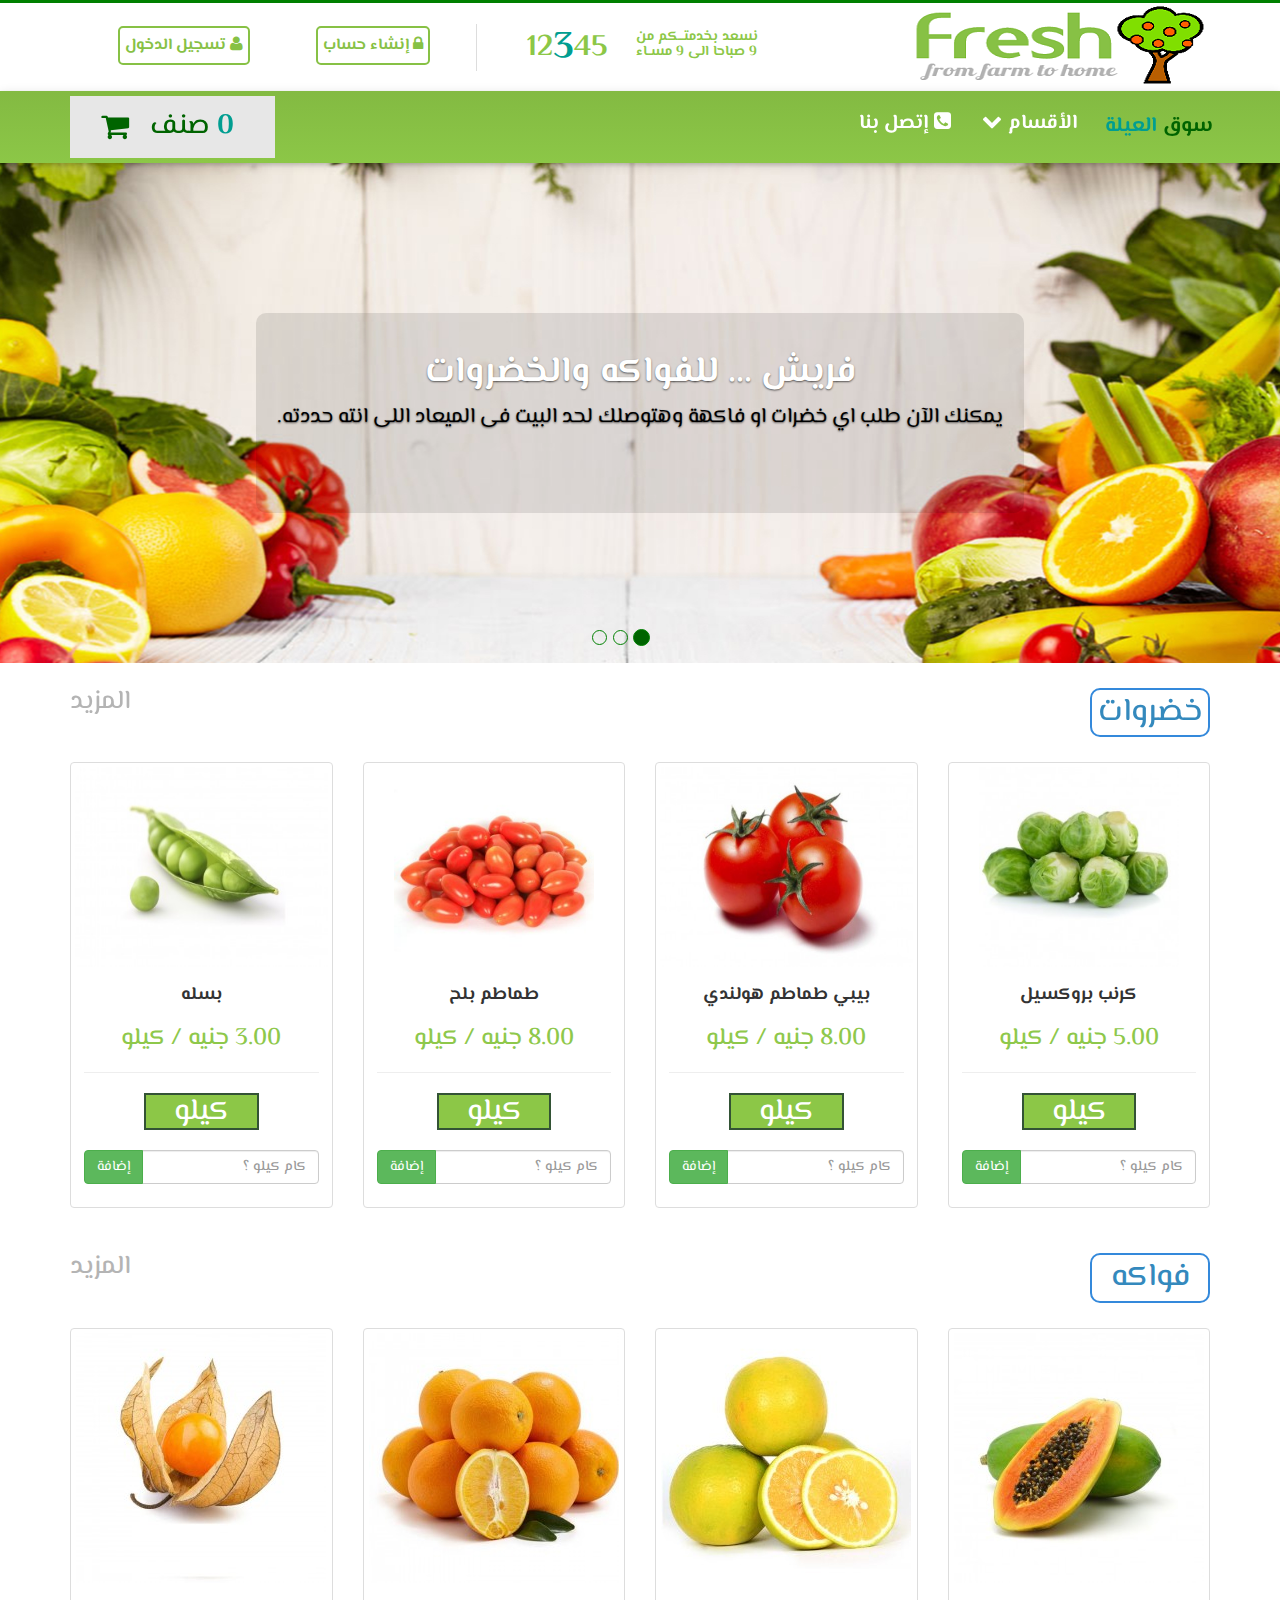
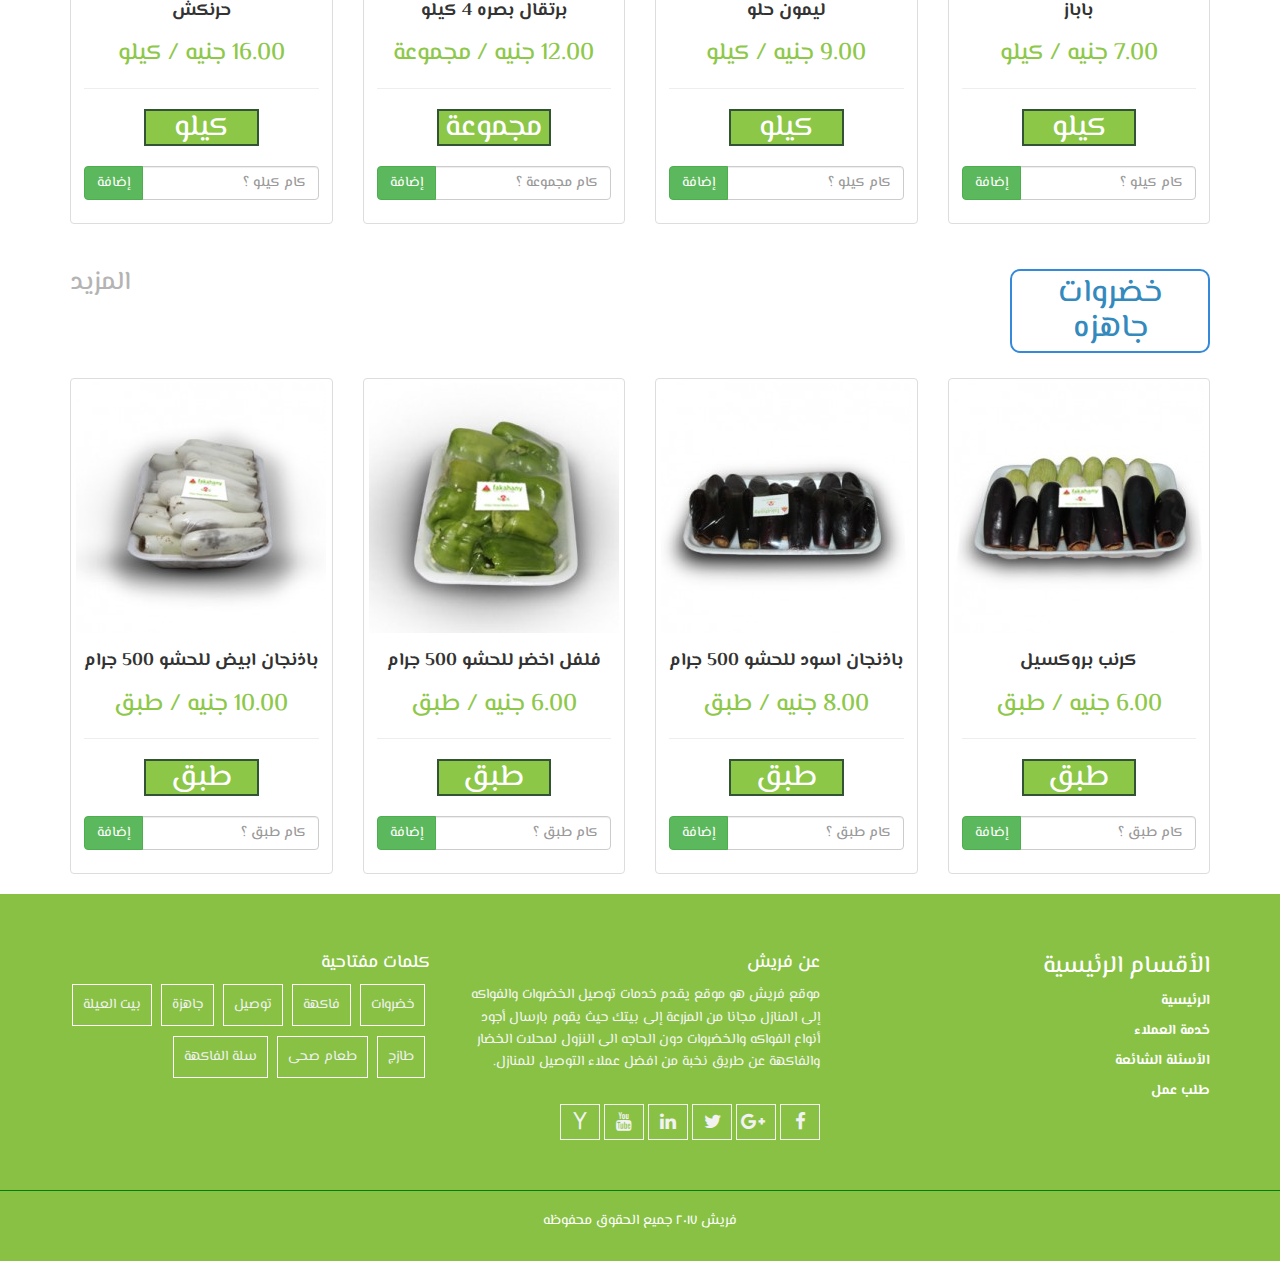
<file: index.html>
<!DOCTYPE html>
<html lang="ar" dir="rtl">

<head>
    <meta charset="utf-8">
    <meta http-equiv="X-UA-Compatible" content="IE=edge">
    <meta name="viewport" content="width=device-width, initial-scale=1">
    <title>فريش</title>
    <link href="images/apple.png" rel="icon">
    <link href="css/bootstrap.min.css" rel="stylesheet">
    <link href="css/bootstrap-rtl.css" rel="stylesheet">
    <link href="css/bootstrap-rtl.min.css" rel="stylesheet">
    <link href="css/font-awesome.min.css" rel="stylesheet">
    <link href="css/main.css" rel="stylesheet">
    <script src="js/modernizr-2.8.3-respond-1.4.2.min.js"></script>
    <!-- HTML5 shim and Respond.js for IE8 support of HTML5 elements and media queries -->
    <!--[if lt IE 9]>
          <script src="https://oss.maxcdn.com/html5shiv/3.7.2/html5shiv.min.js"></script>
          <script src="https://oss.maxcdn.com/respond/1.4.2/respond.min.js"></script>
    <![endif]-->
</head>

<body>
    <header class="main_header">
        <div class="container first_header">
            <div class="row">
                <div class="col-md-3 col-sm-6 col-xs-12">
                    <a href="index.html">
                        <img alt="فريش" src="images/logo.PNG" />
                    </a>
                </div>
                <div class="col-md-5 hidden-sm hidden-xs">
                    <div class="times">
                        <span class="description">نسعد بخدمتـــكم من 9 صباحا الى 9 مســاء</span>
                        <span class="phone">12<span>3</span>45</span>
                    </div>
                </div>
                <div class="col-md-4 col-sm-6 col-xs-12">

                    <div class="sign_in col-xs-4">
                        <div class="btn-group">
                            <a href="register.html" class="button"><i class="fa fa-lock" title="10002" aria-hidden="true"></i> إنشاء حساب</a>
                        </div>
                    </div>
                    <div class="sign_in col-xs-4">
                        <div class="btn-group">
                            <a href="login.html" class="button"><i class="fa fa-user" aria-hidden="true"></i> تسجيل الدخول</a>
                        </div>
                    </div>
                </div>
            </div>
        </div>
        <div class="second_header">
            <nav class="navbar navbar-default">
                <div class="container">
                    <!-- Brand and toggle get grouped for better mobile display -->
                    <div class="navbar-header">
                        <button type="button" class="navbar-toggle collapsed" data-toggle="collapse" data-target="#bs-example-navbar-collapse-1">
                            <span class="sr-only">Toggle navigation</span>
                            <span class="icon-bar"></span>
                            <span class="icon-bar"></span>
                            <span class="icon-bar"></span>
                        </button>
                        <a class="navbar-brand" href="#">سوق <span>العيلة</span></a>
                    </div>

                    <!-- Collect the nav links, forms, and other content for toggling -->
                    <div class="collapse navbar-collapse" id="bs-example-navbar-collapse-1">
                        <ul class="nav navbar-nav">
                            <li class="dropdown li">
                                <a href="#" class="dropdown-toggle" data-toggle="dropdown" role="button" aria-haspopup="true" aria-expanded="false"> الأقسام <i class="fa fa-chevron-down" aria-hidden="true"></i></a>
                                <ul class="dropdown-menu">
                                    <li><a href="offers.html"><i class="fa fa-shopping-bag" aria-hidden="true"></i> العروض</a></li>
                                    <li><a href="fruits.html"><i class="fa fa-apple" aria-hidden="true"></i> فواكه</a></li>
                                    <li><a href="vegetables.html"><i class="fa fa-lemon-o" aria-hidden="true"></i> حضروات</a></li>
                                    <li><a href="plates.html"><i class="fa fa-shopping-basket" aria-hidden="true"></i> خضروات جاهزة</a></li>
                                    <li><a href="basket.html"><i class="fa fa-shopping-basket" aria-hidden="true"></i> سلة الفواكه</a></li>
                                </ul>
                            </li>
                            <li class="li"><a href="#"><i class="fa fa-phone-square" aria-hidden="true"></i> إتصل بنا</a></li>
                        </ul>
                        <ul class="nav navbar-nav navbar-right">
                            <li class="active">
                                <a href="basket.html">
                                    <div class="carts_tab clearfix">
                                        <div class="data">
                                            <h3 style="margin: 0"><span class="menu-cart-items-count">0</span> صنف </h3>
                                        </div>
                                        <div class="img"><i class="fa fa-shopping-cart" aria-hidden="true"></i></div>
                                    </div>
                                </a>
                            </li>
                        </ul>
                    </div>
                    <!-- /.navbar-collapse -->
                </div>
                <!-- /.container -->
            </nav>
        </div>
    </header>

    <!--=======================Carousel=========================-->
    <div id="myCarousel" class="carousel slide" data-ride="carousel">
        <ol class="carousel-indicators">
            <li data-target="#myCarousel" data-slide-to="0" class="active"></li>
            <li data-target="#myCarousel" data-slide-to="1"></li>
            <li data-target="#myCarousel" data-slide-to="2"></li>
        </ol>
        <div class="carousel-inner" role="listbox">
            <div class="item">
                <img class="first-slide" src="images/slider/1.jpg" alt="pic 1">
                <div class="container">
                    <div class="carousel-caption">
                        <h1>تسوق الآن مع فريش ... للفواكه والخضروات</h1>
                        <p class="lead">يمكنك الآن طلب اي خضرات او فاكهة وهتوصلك لحد البيت فى الميعاد اللى انته حددته.</p>
                    </div>
                </div>
            </div>
            <div class="item">
                <img class="first-slide" src="images/slider/2.jpg" alt="pic 2">
                <div class="container">
                    <div class="carousel-caption">
                        <h1>فريش ... الآن بالقاهرة - مدينة نصر</h1>
                        <p class="lead">يمكنك الآن طلب اي خضرات او فاكهة وهتوصلك لحد البيت فى الميعاد اللى انته حددته.</p>
                    </div>
                </div>
            </div>
            <div class="item active">
                <img class="first-slide" src="images/slider/3.jpg" alt="pic 3">
                <div class="container">
                    <div class="carousel-caption">
                        <h1>فريش ... للفواكه والخضروات</h1>
                        <p class="lead">يمكنك الآن طلب اي خضرات او فاكهة وهتوصلك لحد البيت فى الميعاد اللى انته حددته.</p>
                    </div>
                </div>
            </div>
        </div>
    </div>
    <!-- /.carousel -->

    <!--=======================Products=========================-->
    <section class="container products">
        <!-- Vegetables Row-->
        <div class="row dept_title">
            <div class="col-xs-6">
                <h2>خضروات</h2>
            </div>
            <div class="col-xs-6">
                <h3>
                    <a href="#">المزيد</a>
                </h3>
            </div>
        </div>
        <div class="row">
            <div class="col-sm-6 col-md-3 col-xs-12">
                <div class="thumbnail">
                    <a href="#"><img src="images/vegetables/BrusselsCabbage.jpg" alt="Brussels Cabbage"></a>
                    <div class="caption text-center">
                        <h4>كرنب بروكسيل</h4>
                        <h3><span>5.00</span> جنيه / كيلو</h3>
                        <hr>
                        <h2 class="Quantity">كيلو</h2>
                        <h2>
                            <form>
                                <div class="input-group">
                                    <input type="text" class="form-control" placeholder="كام كيلو ؟">
                                    <span class="input-group-btn">
                                        <button class="btn btn-success" type="button">إضافة</button>
                                    </span>
                                </div>
                            </form>
                        </h2>
                    </div>
                </div>
            </div>
            <div class="col-sm-6 col-md-3 col-xs-12">
                <div class="thumbnail">
                    <a href="#"><img src="images/vegetables/DutchBabyTomatoes.jpg" alt="Baby Tomatoes"></a>
                    <div class="caption text-center">
                        <h4>بيبي طماطم هولندي</h4>
                        <h3><span>8.00</span> جنيه / كيلو</h3>
                        <hr>
                        <h2 class="Quantity">كيلو</h2>
                        <h2>
                            <form>
                                <div class="input-group">
                                    <input type="text" class="form-control" placeholder="كام كيلو ؟">
                                    <span class="input-group-btn">
                                        <button class="btn btn-success" type="button">إضافة</button>
                                    </span>
                                </div>
                            </form>
                        </h2>
                    </div>
                </div>
            </div>
            <div class="col-sm-6 col-md-3 col-xs-12">
                <div class="thumbnail">
                    <a href="#"><img src="images/vegetables/PlumTomato.jpg" alt="Plum Tomato"></a>
                    <div class="caption text-center">
                        <h4>طماطم بلح</h4>
                        <h3><span>8.00</span> جنيه / كيلو</h3>
                        <hr>
                        <h2 class="Quantity">كيلو</h2>
                        <h2>
                            <form>
                                <div class="input-group">
                                    <input type="text" class="form-control" placeholder="كام كيلو ؟">
                                    <span class="input-group-btn">
                                        <button class="btn btn-success" type="button">إضافة</button>
                                    </span>
                                </div>
                            </form>
                        </h2>
                    </div>
                </div>
            </div>
            <div class="col-sm-6 col-md-3 col-xs-12">
                <div class="thumbnail">
                    <a href="#"><img src="images/vegetables/Peas.jpg" alt="Peas"></a>
                    <div class="caption text-center">
                        <h4>بسله</h4>
                        <h3><span>3.00</span> جنيه / كيلو</h3>
                        <hr>
                        <h2 class="Quantity">كيلو</h2>
                        <h2>
                            <form>
                                <div class="input-group">
                                    <input type="text" class="form-control" placeholder="كام كيلو ؟">
                                    <span class="input-group-btn">
                                        <button class="btn btn-success" type="button">إضافة</button>
                                    </span>
                                </div>
                            </form>
                        </h2>
                    </div>
                </div>
            </div>
        </div>
        <!-- Fruits Row-->
        <div class="row dept_title">
            <div class="col-xs-6">
                <h2>فواكه</h2>
            </div>
            <div class="col-xs-6">
                <h3>
                    <a href="#">المزيد</a>
                </h3>
            </div>
        </div>
        <div class="row">
            <div class="col-sm-6 col-md-3 col-xs-12">
                <div class="thumbnail">
                    <img src="images/fruits/Papaya.jpg" alt="Papaya">
                    <div class="caption text-center">
                        <h4>باباز</h4>
                        <h3><span>7.00</span> جنيه / كيلو</h3>
                        <hr>
                        <h2 class="Quantity">كيلو</h2>
                        <h2>
                            <form>
                                <div class="input-group">
                                    <input type="text" class="form-control" placeholder="كام كيلو ؟">
                                    <span class="input-group-btn">
                                        <button class="btn btn-success" type="button">إضافة</button>
                                    </span>
                                </div>
                            </form>
                        </h2>
                    </div>
                </div>
            </div>
            <div class="col-sm-6 col-md-3 col-xs-12">
                <div class="thumbnail">
                    <img src="images/fruits/SweetLemon.jpg" alt="Sweet Lemon">
                    <div class="caption text-center">
                        <h4>ليمون حلو</h4>
                        <h3><span>9.00</span> جنيه / كيلو</h3>
                        <hr>
                        <h2 class="Quantity">كيلو</h2>
                        <h2>
                            <form>
                                <div class="input-group">
                                    <input type="text" class="form-control" placeholder="كام كيلو ؟">
                                    <span class="input-group-btn">
                                        <button class="btn btn-success" type="button">إضافة</button>
                                    </span>
                                </div>
                            </form>
                        </h2>
                    </div>
                </div>
            </div>
            <div class="col-sm-6 col-md-3 col-xs-12">
                <div class="thumbnail">
                    <img src="images/fruits/Navelorange4KG.jpg" alt="Navel orange 4KG">
                    <div class="caption text-center">
                        <h4>برتقال بصره 4 كيلو</h4>
                        <h3><span>12.00</span> جنيه / مجموعة</h3>
                        <hr>
                        <h2 class="Quantity">مجموعة</h2>
                        <h2>
                            <form>
                                <div class="input-group">
                                    <input type="text" class="form-control" placeholder="كام مجموعة ؟">
                                    <span class="input-group-btn">
                                        <button class="btn btn-success" type="button">إضافة</button>
                                    </span>
                                </div>
                            </form>
                        </h2>
                    </div>
                </div>
            </div>
            <div class="col-sm-6 col-md-3 col-xs-12">
                <div class="thumbnail">
                    <img src="images/fruits/Physalis.jpg" alt="Physalis">
                    <div class="caption text-center">
                        <h4>حرنكش</h4>
                        <h3><span>16.00</span> جنيه / كيلو</h3>
                        <hr>
                        <h2 class="Quantity">كيلو</h2>
                        <h2>
                            <form>
                                <div class="input-group">
                                    <input type="text" class="form-control" placeholder="كام كيلو ؟">
                                    <span class="input-group-btn">
                                        <button class="btn btn-success" type="button">إضافة</button>
                                    </span>
                                </div>
                            </form>
                        </h2>
                    </div>
                </div>
            </div>
        </div>
        <!-- Ready Plates Row-->
        <div class="row dept_title">
            <div class="col-xs-6">
                <h2 style="width:200px">خضروات جاهزه</h2>
            </div>
            <div class="col-xs-6">
                <h3>
                    <a href="#">المزيد</a>
                </h3>
            </div>
        </div>
        <div class="row">
            <div class="col-sm-6 col-md-3 col-xs-12">
                <div class="thumbnail">
                    <img src="images/plates/MahshiMix500G.jpg" alt="Mahshi Mix 500G">
                    <div class="caption text-center">
                        <h4>كرنب بروكسيل</h4>
                        <h3><span>6.00</span> جنيه / طبق</h3>
                        <hr>
                        <h2 class="Quantity">طبق</h2>
                        <h2>
                            <form>
                                <div class="input-group">
                                    <input type="text" class="form-control" placeholder="كام طبق ؟">
                                    <span class="input-group-btn">
                                        <button class="btn btn-success" type="button">إضافة</button>
                                    </span>
                                </div>
                            </form>
                        </h2>
                    </div>
                </div>
            </div>
            <div class="col-sm-6 col-md-3 col-xs-12">
                <div class="thumbnail">
                    <img src="images/plates/BlackEggplantForstuffing500G.jpg" alt="Black Egg plant For stuffing 500G">
                    <div class="caption text-center">
                        <h4>باذنجان اسود للحشو 500 جرام</h4>
                        <h3><span>8.00</span> جنيه / طبق</h3>
                        <hr>
                        <h2 class="Quantity">طبق</h2>
                        <h2>
                            <form>
                                <div class="input-group">
                                    <input type="text" class="form-control" placeholder="كام طبق ؟">
                                    <span class="input-group-btn">
                                        <button class="btn btn-success" type="button">إضافة</button>
                                    </span>
                                </div>
                            </form>
                        </h2>
                    </div>
                </div>
            </div>
            <div class="col-sm-6 col-md-3 col-xs-12">
                <div class="thumbnail">
                    <img src="images/plates/GreenPepperForStuffing500G.jpg" alt="Green Pepper For Stuffing 500G">
                    <div class="caption text-center">
                        <h4>فلفل اخضر للحشو 500 جرام</h4>
                        <h3><span>6.00</span> جنيه / طبق</h3>
                        <hr>
                        <h2 class="Quantity">طبق</h2>
                        <h2>
                            <form>
                                <div class="input-group">
                                    <input type="text" class="form-control" placeholder="كام طبق ؟">
                                    <span class="input-group-btn">
                                        <button class="btn btn-success" type="button">إضافة</button>
                                    </span>
                                </div>
                            </form>
                        </h2>
                    </div>
                </div>
            </div>
            <div class="col-sm-6 col-md-3 col-xs-12">
                <div class="thumbnail">
                    <img src="images/plates/whiteEggplantForStuffing500G.jpg" alt="white Egg plant For Stuffing 500G">
                    <div class="caption text-center">
                        <h4>باذنجان ابيض للحشو 500 جرام</h4>
                        <h3><span>10.00</span> جنيه / طبق</h3>
                        <hr>
                        <h2 class="Quantity">طبق</h2>
                        <h2>
                            <form>
                                <div class="input-group">
                                    <input type="text" class="form-control" placeholder="كام طبق ؟">
                                    <span class="input-group-btn">
                                        <button class="btn btn-success" type="button">إضافة</button>
                                    </span>
                                </div>
                            </form>
                        </h2>
                    </div>
                </div>
            </div>
        </div>
    </section>

    <footer>
        <div class="container">
            <div class="row">
                <div class="col-md-4 col-sm-4 col-xs-12 depts">
                    <h3>الأقسام الرئيسية</h3>
                    <p><a href="#">الرئيسية</a></p>
                    <p><a href="#">خدمة العملاء</a></p>
                    <p><a href="#">الأسئلة الشائعة</a></p>
                    <p><a href="#">طلب عمل</a></p>
                </div>
                <div class="col-md-4 col-sm-4 col-xs-12 col">
                    <h2>عن فريش</h2>
                    <p>موقع فريش هو موقع يقدم خدمات توصيل الخضروات والفواكه إلى المنازل مجانا من المزرعة إلى بيتك حيث يقوم بارسال أجود أنواع الفواكه والخضروات دون الحاجه الى النزول لمحلات الخضار والفاكهة عن طريق نخبة من افضل عملاء التوصيل للمنازل.</p>
                    <i class="fa fa-facebook fa-lg fa-fw"></i>
                    <i class="fa fa-google-plus fa-lg fa-fw"></i>
                    <i class="fa fa-twitter fa-lg fa-fw"></i>
                    <i class="fa fa-linkedin fa-lg fa-fw"></i>
                    <i class="fa fa-youtube fa-lg fa-fw"></i>
                    <i class="fa fa-yahoo fa-lg fa-fw"></i>

                </div>
                <div class="col-md-4 col-sm-4 col-xs-12 col tags">
                    <h2>كلمات مفتاحية</h2>
                    <span>خضروات</span>
                    <span>فاكهة</span>
                    <span>توصيل</span>
                    <span>جاهزة</span>
                    <span>بيت العيلة</span>
                    <span>طازج</span>
                    <span>طعام صحى</span>
                    <span>سلة الفاكهة</span>
                </div>
            </div>
        </div>
        <div class="copyright">
            <div class="container">
                <div class="row text-center">
                    <div class="col-xs-12">
                        <p>فريش ٢٠١٧ جميع الحقوق محفوظه</p>
                    </div>
                </div>
            </div>
        </div>
    </footer>

    <script src="js/jquery-1.12.4.min.js"></script>
    <script src="js/bootstrap.min.js"></script>
    <script src="js/jquery.nicescroll.min.js"></script>
    <script src="js/main.js"></script>
</body>

</html>
</file>
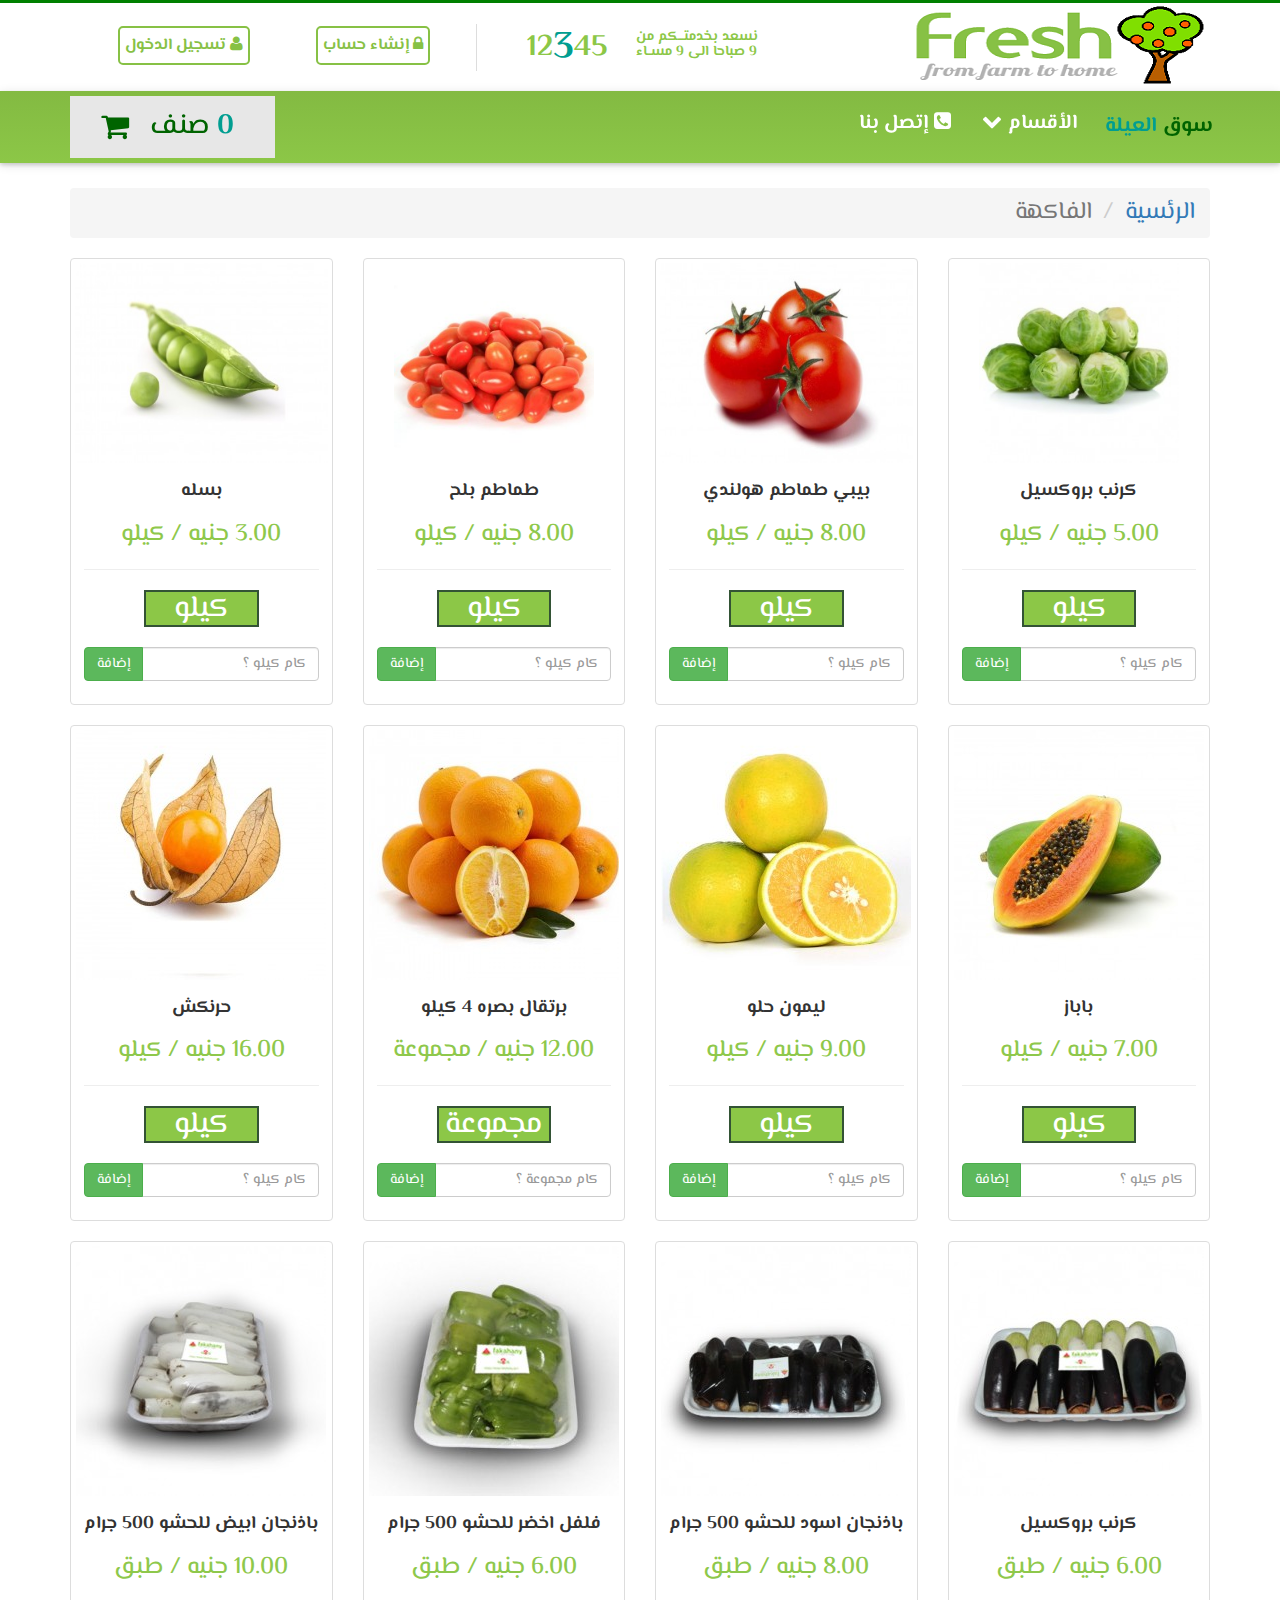
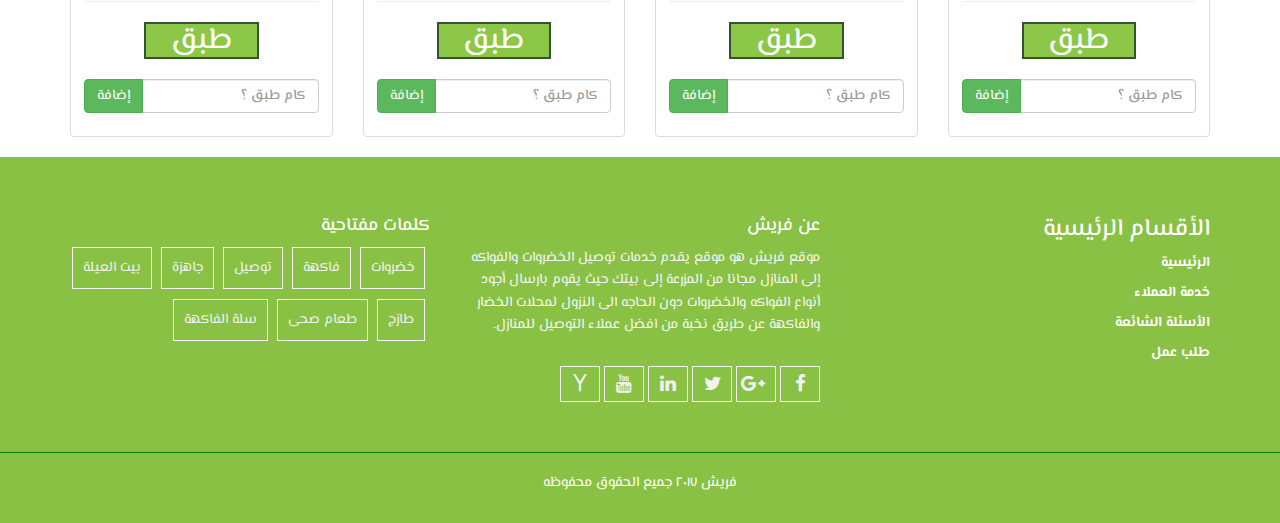
<file: fruits.html>
<!DOCTYPE html>
<html lang="ar" dir="rtl">

<head>
    <meta charset="utf-8">
    <meta http-equiv="X-UA-Compatible" content="IE=edge">
    <meta name="viewport" content="width=device-width, initial-scale=1">
    <title>فواكه - فريش</title>
    <link href="images/apple.png" rel="icon">
    <link href="css/bootstrap.min.css" rel="stylesheet">
    <link href="css/bootstrap-rtl.css" rel="stylesheet">
    <link href="css/bootstrap-rtl.min.css" rel="stylesheet">
    <link href="css/font-awesome.min.css" rel="stylesheet">
    <link href="css/main.css" rel="stylesheet">
    <script src="js/modernizr-2.8.3-respond-1.4.2.min.js"></script>
    <!-- HTML5 shim and Respond.js for IE8 support of HTML5 elements and media queries -->
    <!--[if lt IE 9]>
          <script src="https://oss.maxcdn.com/html5shiv/3.7.2/html5shiv.min.js"></script>
          <script src="https://oss.maxcdn.com/respond/1.4.2/respond.min.js"></script>
    <![endif]-->
</head>

<body>
    <header class="main_header">
        <div class="container first_header">
            <div class="row">
                <div class="col-md-3 col-sm-6 col-xs-12">
                    <a href="index.html">
                        <img alt="فريش" src="images/logo.PNG" />
                    </a>
                </div>
                <div class="col-md-5 hidden-sm hidden-xs">
                    <div class="times">
                        <span class="description">نسعد بخدمتـــكم من 9 صباحا الى 9 مســاء</span>
                        <span class="phone">12<span>3</span>45</span>
                    </div>
                </div>
                <div class="col-md-4 col-sm-6 col-xs-12">

                    <div class="sign_in col-xs-4">
                        <div class="btn-group">
                            <a href="#" class="button"><i class="fa fa-lock" title="10002" aria-hidden="true"></i> إنشاء حساب</a>
                        </div>
                    </div>
                    <div class="sign_in col-xs-4">
                        <div class="btn-group">
                            <a href="#" class="button"><i class="fa fa-user" aria-hidden="true"></i> تسجيل الدخول</a>
                        </div>
                    </div>
                </div>
            </div>
        </div>
        <div class="second_header">
            <nav class="navbar navbar-default">
                <div class="container">
                    <!-- Brand and toggle get grouped for better mobile display -->
                    <div class="navbar-header">
                        <button type="button" class="navbar-toggle collapsed" data-toggle="collapse" data-target="#bs-example-navbar-collapse-1">
                            <span class="sr-only">Toggle navigation</span>
                            <span class="icon-bar"></span>
                            <span class="icon-bar"></span>
                            <span class="icon-bar"></span>
                        </button>
                        <a class="navbar-brand" href="#">سوق <span>العيلة</span></a>
                    </div>

                    <!-- Collect the nav links, forms, and other content for toggling -->
                    <div class="collapse navbar-collapse" id="bs-example-navbar-collapse-1">
                        <ul class="nav navbar-nav">
                            <li class="dropdown li">
                                <a href="#" class="dropdown-toggle" data-toggle="dropdown" role="button" aria-haspopup="true" aria-expanded="false"> الأقسام <i class="fa fa-chevron-down" aria-hidden="true"></i></a>
                                <ul class="dropdown-menu">
                                    <li><a href="offers.html"><i class="fa fa-shopping-bag" aria-hidden="true"></i> العروض</a></li>
                                    <li><a href="fruits.html"><i class="fa fa-apple" aria-hidden="true"></i> فواكه</a></li>
                                    <li><a href="vegetables.html"><i class="fa fa-lemon-o" aria-hidden="true"></i> حضروات</a></li>
                                    <li><a href="plates.html"><i class="fa fa-shopping-basket" aria-hidden="true"></i> خضروات جاهزة</a></li>
                                    <li><a href="basket.html"><i class="fa fa-shopping-basket" aria-hidden="true"></i> سلة الفواكه</a></li>
                                </ul>
                            </li>
                            <li class="li"><a href="#"><i class="fa fa-phone-square" aria-hidden="true"></i> إتصل بنا</a></li>
                        </ul>
                        <ul class="nav navbar-nav navbar-right">
                            <li class="active">
                                <a href="#">
                                    <div class="carts_tab clearfix">
                                        <div class="data">
                                            <h3 style="margin: 0"><span class="menu-cart-items-count">0</span> صنف </h3>
                                        </div>
                                        <div class="img"><i class="fa fa-shopping-cart" aria-hidden="true"></i></div>
                                    </div>
                                </a>
                            </li>
                        </ul>
                    </div>
                    <!-- /.navbar-collapse -->
                </div>
                <!-- /.container -->
            </nav>
        </div>
    </header>
    <!--=======================Products=========================-->
    <section class="container products">
        <ol class="breadcrumb">
            <li><a href="index.html">الرئسية</a></li>
            <li class="active">الفاكهة</li>
        </ol>
        <div class="row">
            <div class="col-sm-6 col-md-3 col-xs-12">
                <div class="thumbnail">
                    <a href="#"><img src="images/vegetables/BrusselsCabbage.jpg" alt="Brussels Cabbage"></a>
                    <div class="caption text-center">
                        <h4>كرنب بروكسيل</h4>
                        <h3><span>5.00</span> جنيه / كيلو</h3>
                        <hr>
                        <h2 class="Quantity">كيلو</h2>
                        <h2>
                            <form>
                                <div class="input-group">
                                    <input type="text" class="form-control" placeholder="كام كيلو ؟">
                                    <span class="input-group-btn">
                                        <button class="btn btn-success" type="button">إضافة</button>
                                    </span>
                                </div>
                            </form>
                        </h2>
                    </div>
                </div>
            </div>
            <div class="col-sm-6 col-md-3 col-xs-12">
                <div class="thumbnail">
                    <a href="#"><img src="images/vegetables/DutchBabyTomatoes.jpg" alt="Baby Tomatoes"></a>
                    <div class="caption text-center">
                        <h4>بيبي طماطم هولندي</h4>
                        <h3><span>8.00</span> جنيه / كيلو</h3>
                        <hr>
                        <h2 class="Quantity">كيلو</h2>
                        <h2>
                            <form>
                                <div class="input-group">
                                    <input type="text" class="form-control" placeholder="كام كيلو ؟">
                                    <span class="input-group-btn">
                                        <button class="btn btn-success" type="button">إضافة</button>
                                    </span>
                                </div>
                            </form>
                        </h2>
                    </div>
                </div>
            </div>
            <div class="col-sm-6 col-md-3 col-xs-12">
                <div class="thumbnail">
                    <a href="#"><img src="images/vegetables/PlumTomato.jpg" alt="Plum Tomato"></a>
                    <div class="caption text-center">
                        <h4>طماطم بلح</h4>
                        <h3><span>8.00</span> جنيه / كيلو</h3>
                        <hr>
                        <h2 class="Quantity">كيلو</h2>
                        <h2>
                            <form>
                                <div class="input-group">
                                    <input type="text" class="form-control" placeholder="كام كيلو ؟">
                                    <span class="input-group-btn">
                                        <button class="btn btn-success" type="button">إضافة</button>
                                    </span>
                                </div>
                            </form>
                        </h2>
                    </div>
                </div>
            </div>
            <div class="col-sm-6 col-md-3 col-xs-12">
                <div class="thumbnail">
                    <a href="#"><img src="images/vegetables/Peas.jpg" alt="Peas"></a>
                    <div class="caption text-center">
                        <h4>بسله</h4>
                        <h3><span>3.00</span> جنيه / كيلو</h3>
                        <hr>
                        <h2 class="Quantity">كيلو</h2>
                        <h2>
                            <form>
                                <div class="input-group">
                                    <input type="text" class="form-control" placeholder="كام كيلو ؟">
                                    <span class="input-group-btn">
                                        <button class="btn btn-success" type="button">إضافة</button>
                                    </span>
                                </div>
                            </form>
                        </h2>
                    </div>
                </div>
            </div>
        </div>
        <div class="row">
            <div class="col-sm-6 col-md-3 col-xs-12">
                <div class="thumbnail">
                    <img src="images/fruits/Papaya.jpg" alt="Papaya">
                    <div class="caption text-center">
                        <h4>باباز</h4>
                        <h3><span>7.00</span> جنيه / كيلو</h3>
                        <hr>
                        <h2 class="Quantity">كيلو</h2>
                        <h2>
                            <form>
                                <div class="input-group">
                                    <input type="text" class="form-control" placeholder="كام كيلو ؟">
                                    <span class="input-group-btn">
                                        <button class="btn btn-success" type="button">إضافة</button>
                                    </span>
                                </div>
                            </form>
                        </h2>
                    </div>
                </div>
            </div>
            <div class="col-sm-6 col-md-3 col-xs-12">
                <div class="thumbnail">
                    <img src="images/fruits/SweetLemon.jpg" alt="Sweet Lemon">
                    <div class="caption text-center">
                        <h4>ليمون حلو</h4>
                        <h3><span>9.00</span> جنيه / كيلو</h3>
                        <hr>
                        <h2 class="Quantity">كيلو</h2>
                        <h2>
                            <form>
                                <div class="input-group">
                                    <input type="text" class="form-control" placeholder="كام كيلو ؟">
                                    <span class="input-group-btn">
                                        <button class="btn btn-success" type="button">إضافة</button>
                                    </span>
                                </div>
                            </form>
                        </h2>
                    </div>
                </div>
            </div>
            <div class="col-sm-6 col-md-3 col-xs-12">
                <div class="thumbnail">
                    <img src="images/fruits/Navelorange4KG.jpg" alt="Navel orange 4KG">
                    <div class="caption text-center">
                        <h4>برتقال بصره 4 كيلو</h4>
                        <h3><span>12.00</span> جنيه / مجموعة</h3>
                        <hr>
                        <h2 class="Quantity">مجموعة</h2>
                        <h2>
                            <form>
                                <div class="input-group">
                                    <input type="text" class="form-control" placeholder="كام مجموعة ؟">
                                    <span class="input-group-btn">
                                        <button class="btn btn-success" type="button">إضافة</button>
                                    </span>
                                </div>
                            </form>
                        </h2>
                    </div>
                </div>
            </div>
            <div class="col-sm-6 col-md-3 col-xs-12">
                <div class="thumbnail">
                    <img src="images/fruits/Physalis.jpg" alt="Physalis">
                    <div class="caption text-center">
                        <h4>حرنكش</h4>
                        <h3><span>16.00</span> جنيه / كيلو</h3>
                        <hr>
                        <h2 class="Quantity">كيلو</h2>
                        <h2>
                            <form>
                                <div class="input-group">
                                    <input type="text" class="form-control" placeholder="كام كيلو ؟">
                                    <span class="input-group-btn">
                                        <button class="btn btn-success" type="button">إضافة</button>
                                    </span>
                                </div>
                            </form>
                        </h2>
                    </div>
                </div>
            </div>
        </div>
        <div class="row">
            <div class="col-sm-6 col-md-3 col-xs-12">
                <div class="thumbnail">
                    <img src="images/plates/MahshiMix500G.jpg" alt="Mahshi Mix 500G">
                    <div class="caption text-center">
                        <h4>كرنب بروكسيل</h4>
                        <h3><span>6.00</span> جنيه / طبق</h3>
                        <hr>
                        <h2 class="Quantity">طبق</h2>
                        <h2>
                            <form>
                                <div class="input-group">
                                    <input type="text" class="form-control" placeholder="كام طبق ؟">
                                    <span class="input-group-btn">
                                        <button class="btn btn-success" type="button">إضافة</button>
                                    </span>
                                </div>
                            </form>
                        </h2>
                    </div>
                </div>
            </div>
            <div class="col-sm-6 col-md-3 col-xs-12">
                <div class="thumbnail">
                    <img src="images/plates/BlackEggplantForstuffing500G.jpg" alt="Black Egg plant For stuffing 500G">
                    <div class="caption text-center">
                        <h4>باذنجان اسود للحشو 500 جرام</h4>
                        <h3><span>8.00</span> جنيه / طبق</h3>
                        <hr>
                        <h2 class="Quantity">طبق</h2>
                        <h2>
                            <form>
                                <div class="input-group">
                                    <input type="text" class="form-control" placeholder="كام طبق ؟">
                                    <span class="input-group-btn">
                                        <button class="btn btn-success" type="button">إضافة</button>
                                    </span>
                                </div>
                            </form>
                        </h2>
                    </div>
                </div>
            </div>
            <div class="col-sm-6 col-md-3 col-xs-12">
                <div class="thumbnail">
                    <img src="images/plates/GreenPepperForStuffing500G.jpg" alt="Green Pepper For Stuffing 500G">
                    <div class="caption text-center">
                        <h4>فلفل اخضر للحشو 500 جرام</h4>
                        <h3><span>6.00</span> جنيه / طبق</h3>
                        <hr>
                        <h2 class="Quantity">طبق</h2>
                        <h2>
                            <form>
                                <div class="input-group">
                                    <input type="text" class="form-control" placeholder="كام طبق ؟">
                                    <span class="input-group-btn">
                                        <button class="btn btn-success" type="button">إضافة</button>
                                    </span>
                                </div>
                            </form>
                        </h2>
                    </div>
                </div>
            </div>
            <div class="col-sm-6 col-md-3 col-xs-12">
                <div class="thumbnail">
                    <img src="images/plates/whiteEggplantForStuffing500G.jpg" alt="white Egg plant For Stuffing 500G">
                    <div class="caption text-center">
                        <h4>باذنجان ابيض للحشو 500 جرام</h4>
                        <h3><span>10.00</span> جنيه / طبق</h3>
                        <hr>
                        <h2 class="Quantity">طبق</h2>
                        <h2>
                            <form>
                                <div class="input-group">
                                    <input type="text" class="form-control" placeholder="كام طبق ؟">
                                    <span class="input-group-btn">
                                        <button class="btn btn-success" type="button">إضافة</button>
                                    </span>
                                </div>
                            </form>
                        </h2>
                    </div>
                </div>
            </div>
        </div>
    </section>

    <footer>
        <div class="container">
            <div class="row">
                <div class="col-md-4 col-sm-4 col-xs-12 depts">
                    <h3>الأقسام الرئيسية</h3>
                    <p><a href="#">الرئيسية</a></p>
                    <p><a href="#">خدمة العملاء</a></p>
                    <p><a href="#">الأسئلة الشائعة</a></p>
                    <p><a href="#">طلب عمل</a></p>
                </div>
                <div class="col-md-4 col-sm-4 col-xs-12 col">
                    <h2>عن فريش</h2>
                    <p>موقع فريش هو موقع يقدم خدمات توصيل الخضروات والفواكه إلى المنازل مجانا من المزرعة إلى بيتك حيث يقوم بارسال أجود أنواع الفواكه والخضروات دون الحاجه الى النزول لمحلات الخضار والفاكهة عن طريق نخبة من افضل عملاء التوصيل للمنازل.</p>
                    <i class="fa fa-facebook fa-lg fa-fw"></i>
                    <i class="fa fa-google-plus fa-lg fa-fw"></i>
                    <i class="fa fa-twitter fa-lg fa-fw"></i>
                    <i class="fa fa-linkedin fa-lg fa-fw"></i>
                    <i class="fa fa-youtube fa-lg fa-fw"></i>
                    <i class="fa fa-yahoo fa-lg fa-fw"></i>

                </div>
                <div class="col-md-4 col-sm-4 col-xs-12 col tags">
                    <h2>كلمات مفتاحية</h2>
                    <span>خضروات</span>
                    <span>فاكهة</span>
                    <span>توصيل</span>
                    <span>جاهزة</span>
                    <span>بيت العيلة</span>
                    <span>طازج</span>
                    <span>طعام صحى</span>
                    <span>سلة الفاكهة</span>
                </div>
            </div>
        </div>
        <div class="copyright">
            <div class="container">
                <div class="row text-center">
                    <div class="col-xs-12">
                        <p>فريش ٢٠١٧ جميع الحقوق محفوظه</p>
                    </div>
                </div>
            </div>
        </div>
    </footer>

    <script src="js/jquery-1.12.4.min.js"></script>
    <script src="js/bootstrap.min.js"></script>
    <script src="js/jquery.nicescroll.min.js"></script>
    <script src="js/main.js"></script>
</body>

</html>
</file>
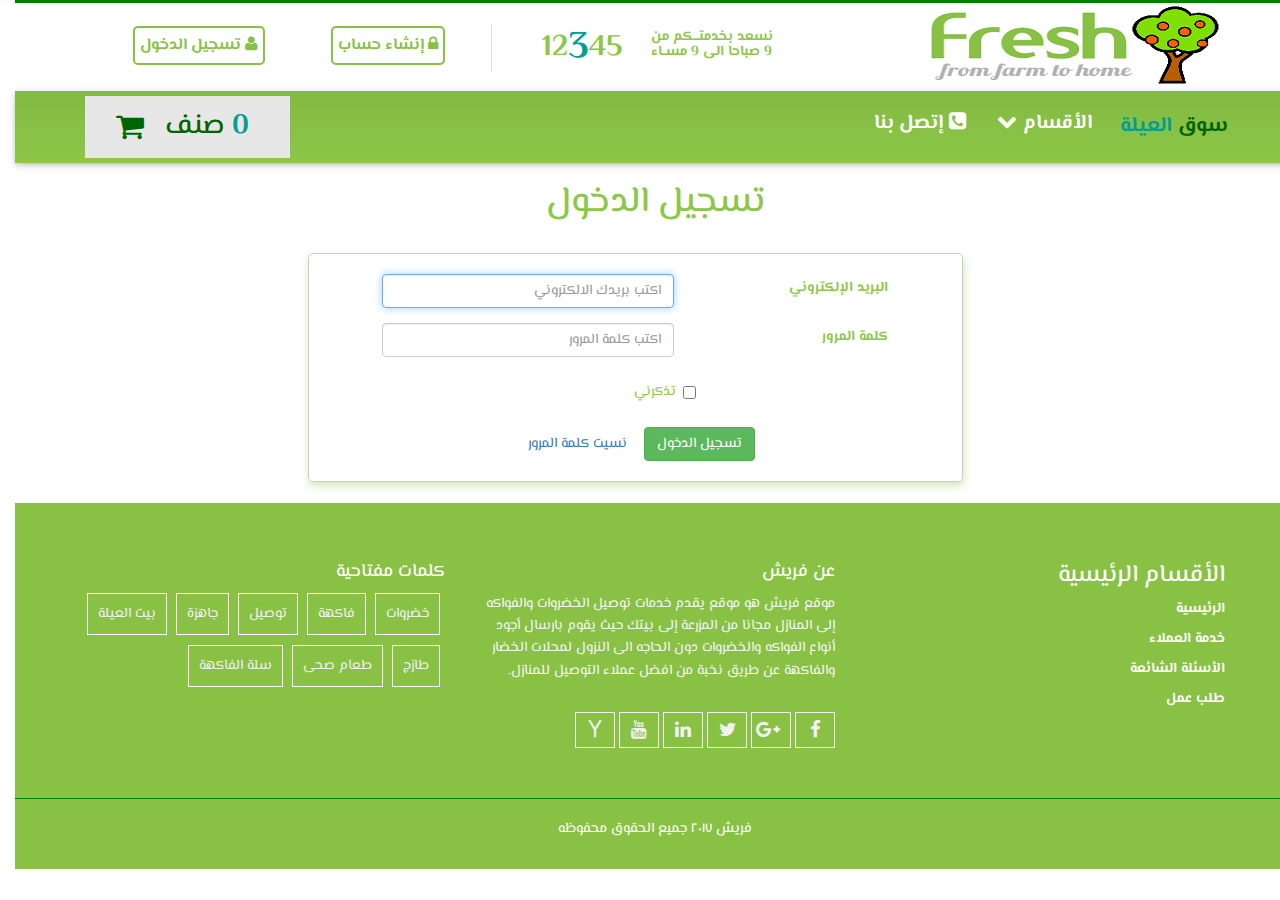
<file: login.html>
<!DOCTYPE html>
<html lang="ar" dir="rtl">

<head>
     <meta charset="utf-8">
     <meta http-equiv="X-UA-Compatible" content="IE=edge">
     <meta name="viewport" content="width=device-width, initial-scale=1">
     <title>فريش</title>
     <link href="images/apple.png" rel="icon">
     <link href="css/bootstrap.min.css" rel="stylesheet">
     <link href="css/bootstrap-rtl.css" rel="stylesheet">
     <link href="css/bootstrap-rtl.min.css" rel="stylesheet">
     <link href="css/font-awesome.min.css" rel="stylesheet">
     <link href="css/main.css" rel="stylesheet">
     <script src="js/modernizr-2.8.3-respond-1.4.2.min.js"></script>
     <!-- HTML5 shim and Respond.js for IE8 support of HTML5 elements and media queries -->
     <!--[if lt IE 9]>
          <script src="https://oss.maxcdn.com/html5shiv/3.7.2/html5shiv.min.js"></script>
          <script src="https://oss.maxcdn.com/respond/1.4.2/respond.min.js"></script>
    <![endif]-->
</head>

<body>
     <header class="main_header">
          <div class="container first_header">
               <div class="row">
                    <div class="col-md-3 col-sm-6 col-xs-12">
                         <a href="index.html">
                              <img alt="فريش" src="images/logo.PNG" />
                         </a>
                    </div>
                    <div class="col-md-5 hidden-sm hidden-xs">
                         <div class="times">
                              <span class="description">نسعد بخدمتـــكم من 9 صباحا الى 9 مســاء</span>
                              <span class="phone">12<span>3</span>45</span>
                         </div>
                    </div>
                    <div class="col-md-4 col-sm-6 col-xs-12">

                         <div class="sign_in col-xs-4">
                              <div class="btn-group">
                                   <a href="register.html" class="button"><i class="fa fa-lock" title="10002"
                                             aria-hidden="true"></i>
                                        إنشاء حساب</a>
                              </div>
                         </div>
                         <div class="sign_in col-xs-4">
                              <div class="btn-group">
                                   <a href="login.html" class="button"><i class="fa fa-user" aria-hidden="true"></i>
                                        تسجيل
                                        الدخول</a>
                              </div>
                         </div>
                    </div>
               </div>
          </div>
          <div class="second_header">
               <nav class="navbar navbar-default">
                    <div class="container">
                         <!-- Brand and toggle get grouped for better mobile display -->
                         <div class="navbar-header">
                              <button type="button" class="navbar-toggle collapsed" data-toggle="collapse" data-target="#bs-example-navbar-collapse-1">
                                   <span class="sr-only">Toggle navigation</span>
                                   <span class="icon-bar"></span>
                                   <span class="icon-bar"></span>
                                   <span class="icon-bar"></span>
                              </button>
                              <a class="navbar-brand" href="#">سوق <span>العيلة</span></a>
                         </div>

                         <!-- Collect the nav links, forms, and other content for toggling -->
                         <div class="collapse navbar-collapse" id="bs-example-navbar-collapse-1">
                              <ul class="nav navbar-nav">
                                   <li class="dropdown li">
                                        <a href="#" class="dropdown-toggle" data-toggle="dropdown" role="button"
                                             aria-haspopup="true" aria-expanded="false"> الأقسام <i class="fa fa-chevron-down"
                                                  aria-hidden="true"></i></a>
                                        <ul class="dropdown-menu">
                                             <li><a href="offers.html"><i class="fa fa-shopping-bag" aria-hidden="true"></i>
                                                       العروض</a></li>
                                             <li><a href="fruits.html"><i class="fa fa-apple" aria-hidden="true"></i>
                                                       فواكه</a></li>
                                             <li><a href="vegetables.html"><i class="fa fa-lemon-o" aria-hidden="true"></i>
                                                       حضروات</a></li>
                                             <li><a href="plates.html"><i class="fa fa-shopping-basket" aria-hidden="true"></i>
                                                       خضروات جاهزة</a></li>
                                             <li><a href="basket.html"><i class="fa fa-shopping-basket" aria-hidden="true"></i>
                                                       سلة الفواكه</a></li>
                                        </ul>
                                   </li>
                                   <li class="li"><a href="#"><i class="fa fa-phone-square" aria-hidden="true"></i>
                                             إتصل بنا</a></li>
                              </ul>
                              <ul class="nav navbar-nav navbar-right">
                                   <li class="active">
                                        <a href="basket.html">
                                             <div class="carts_tab clearfix">
                                                  <div class="data">
                                                       <h3 style="margin: 0"><span class="menu-cart-items-count">0</span>
                                                            صنف </h3>
                                                  </div>
                                                  <div class="img"><i class="fa fa-shopping-cart" aria-hidden="true"></i></div>
                                             </div>
                                        </a>
                                   </li>
                              </ul>
                         </div>
                         <!-- /.navbar-collapse -->
                    </div>
                    <!-- /.container -->
               </nav>
          </div>
     </header>

     <main class="login-form">
          <div class="cotainer">
               <div class="head">
                    <h1 class="text-center">تسجيل الدخول</h1>
               </div>
               <div class="row justify-content-center">
                    <div class="col-md-3"></div>
                    <div class="col-md-6 login-card">
                         <div class="card">
                              <div class="card-body">
                                   <form action="" method="">
                                        <div class="form-group row login-input-row">
                                             <label for="email_address" class="col-md-4 col-form-label text-md-right">البريد
                                                  الإلكتروني</label>
                                             <div class="col-md-6">
                                                  <input type="text" id="email_address" class="form-control" placeholder="اكتب بريدك الالكتروني" name="email-address"
                                                       required autofocus>
                                             </div>
                                        </div>

                                        <div class="form-group row login-input-row">
                                             <label for="password" class="col-md-4 col-form-label text-md-right">كلمة
                                                  المرور</label>
                                             <div class="col-md-6">
                                                  <input type="password" id="password" placeholder="اكتب كلمة المرور" class="form-control" name="password"
                                                       required>
                                             </div>
                                        </div>

                                        <div class="form-group row login-input-row">
                                             <div style="margin-left: 60px;">
                                                  <div class="checkbox">
                                                       <label>
                                                            <input type="checkbox" name="remember"> تذكرني
                                                       </label>
                                                  </div>
                                             </div>
                                        </div>

                                        <div class="text-center">
                                             <button type="submit" class="btn btn-success">
                                                  تسجيل الدخول
                                             </button>
                                             <a href="#" class="btn btn-link text-success">
                                                  نسيت كلمة المرور
                                             </a>
                                        </div>
                                   </form>
                              </div>
                         </div>
                    </div>
                    <div class="col-md-3"></div>
               </div>
          </div>
     </main>
     
     <footer>
          <div class="container">
               <div class="row">
                    <div class="col-md-4 col-sm-4 col-xs-12 depts">
                         <h3>الأقسام الرئيسية</h3>
                         <p><a href="#">الرئيسية</a></p>
                         <p><a href="#">خدمة العملاء</a></p>
                         <p><a href="#">الأسئلة الشائعة</a></p>
                         <p><a href="#">طلب عمل</a></p>
                    </div>
                    <div class="col-md-4 col-sm-4 col-xs-12 col">
                         <h2>عن فريش</h2>
                         <p>موقع فريش هو موقع يقدم خدمات توصيل الخضروات والفواكه إلى المنازل مجانا من المزرعة إلى بيتك
                              حيث يقوم بارسال أجود أنواع الفواكه والخضروات دون الحاجه الى النزول لمحلات الخضار والفاكهة
                              عن طريق نخبة من افضل عملاء التوصيل للمنازل.</p>
                         <i class="fa fa-facebook fa-lg fa-fw"></i>
                         <i class="fa fa-google-plus fa-lg fa-fw"></i>
                         <i class="fa fa-twitter fa-lg fa-fw"></i>
                         <i class="fa fa-linkedin fa-lg fa-fw"></i>
                         <i class="fa fa-youtube fa-lg fa-fw"></i>
                         <i class="fa fa-yahoo fa-lg fa-fw"></i>

                    </div>
                    <div class="col-md-4 col-sm-4 col-xs-12 col tags">
                         <h2>كلمات مفتاحية</h2>
                         <span>خضروات</span>
                         <span>فاكهة</span>
                         <span>توصيل</span>
                         <span>جاهزة</span>
                         <span>بيت العيلة</span>
                         <span>طازج</span>
                         <span>طعام صحى</span>
                         <span>سلة الفاكهة</span>
                    </div>
               </div>
          </div>
          <div class="copyright">
               <div class="container">
                    <div class="row text-center">
                         <div class="col-xs-12">
                              <p>فريش ٢٠١٧ جميع الحقوق محفوظه</p>
                         </div>
                    </div>
               </div>
          </div>
     </footer>

     <script src="js/jquery-1.12.4.min.js"></script>
     <script src="js/bootstrap.min.js"></script>
     <script src="js/jquery.nicescroll.min.js"></script>
     <script src="js/main.js"></script>
</body>

</html>
</file>
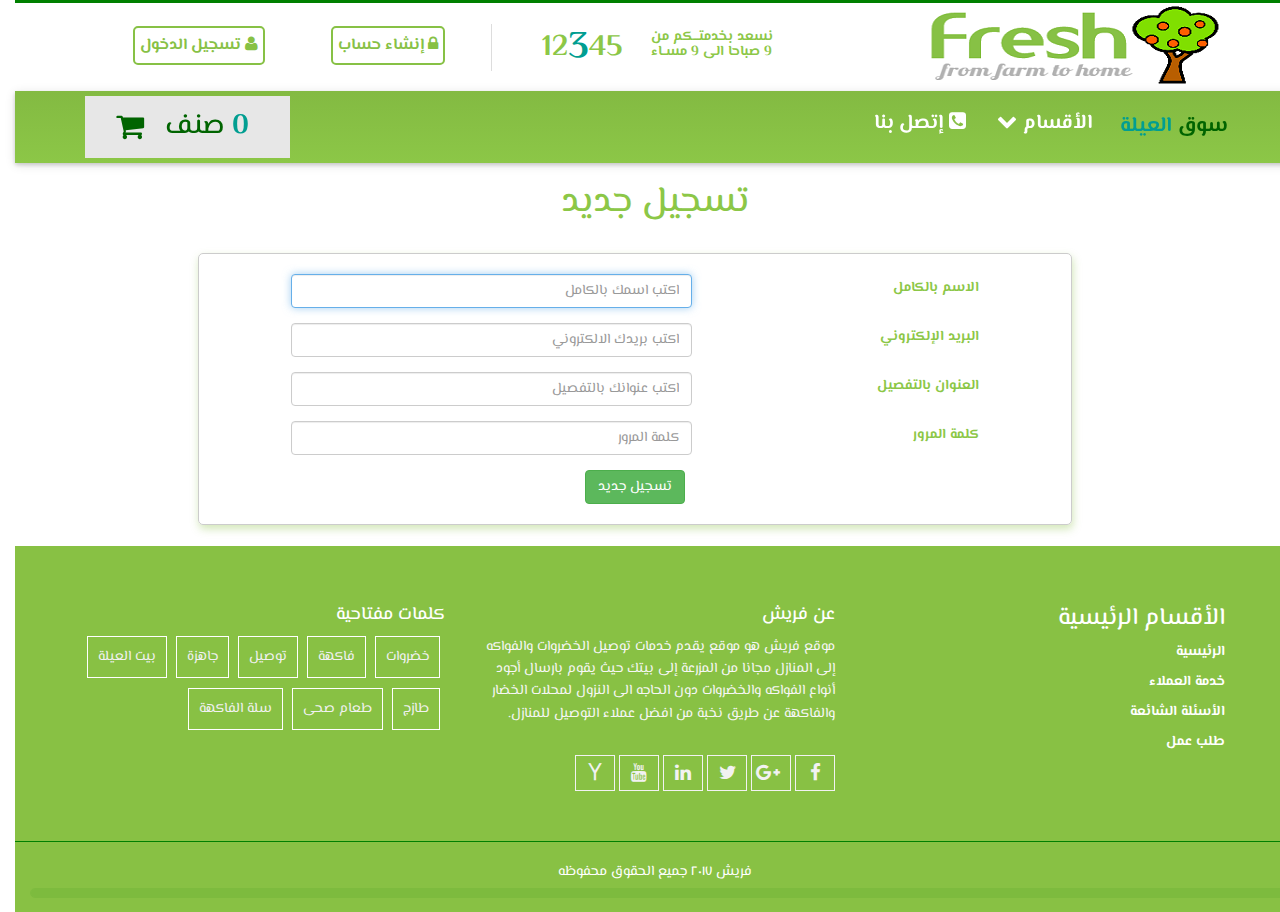
<file: register.html>
<!DOCTYPE html>
<html lang="ar" dir="rtl">

<head>
     <meta charset="utf-8">
     <meta http-equiv="X-UA-Compatible" content="IE=edge">
     <meta name="viewport" content="width=device-width, initial-scale=1">
     <title>فريش</title>
     <link href="images/apple.png" rel="icon">
     <link href="css/bootstrap.min.css" rel="stylesheet">
     <link href="css/bootstrap-rtl.css" rel="stylesheet">
     <link href="css/bootstrap-rtl.min.css" rel="stylesheet">
     <link href="css/font-awesome.min.css" rel="stylesheet">
     <link href="css/main.css" rel="stylesheet">
     <script src="js/modernizr-2.8.3-respond-1.4.2.min.js"></script>
     <!-- HTML5 shim and Respond.js for IE8 support of HTML5 elements and media queries -->
     <!--[if lt IE 9]>
          <script src="https://oss.maxcdn.com/html5shiv/3.7.2/html5shiv.min.js"></script>
          <script src="https://oss.maxcdn.com/respond/1.4.2/respond.min.js"></script>
    <![endif]-->
</head>

<body>
     <header class="main_header">
          <div class="container first_header">
               <div class="row">
                    <div class="col-md-3 col-sm-6 col-xs-12">
                         <a href="index.html">
                              <img alt="فريش" src="images/logo.PNG" />
                         </a>
                    </div>
                    <div class="col-md-5 hidden-sm hidden-xs">
                         <div class="times">
                              <span class="description">نسعد بخدمتـــكم من 9 صباحا الى 9 مســاء</span>
                              <span class="phone">12<span>3</span>45</span>
                         </div>
                    </div>
                    <div class="col-md-4 col-sm-6 col-xs-12">

                         <div class="sign_in col-xs-4">
                              <div class="btn-group">
                                   <a href="register.html" class="button"><i class="fa fa-lock" title="10002"
                                             aria-hidden="true"></i>
                                        إنشاء حساب</a>
                              </div>
                         </div>
                         <div class="sign_in col-xs-4">
                              <div class="btn-group">
                                   <a href="login.html" class="button"><i class="fa fa-user" aria-hidden="true"></i>
                                        تسجيل
                                        الدخول</a>
                              </div>
                         </div>
                    </div>
               </div>
          </div>
          <div class="second_header">
               <nav class="navbar navbar-default">
                    <div class="container">
                         <!-- Brand and toggle get grouped for better mobile display -->
                         <div class="navbar-header">
                              <button type="button" class="navbar-toggle collapsed" data-toggle="collapse" data-target="#bs-example-navbar-collapse-1">
                                   <span class="sr-only">Toggle navigation</span>
                                   <span class="icon-bar"></span>
                                   <span class="icon-bar"></span>
                                   <span class="icon-bar"></span>
                              </button>
                              <a class="navbar-brand" href="#">سوق <span>العيلة</span></a>
                         </div>

                         <!-- Collect the nav links, forms, and other content for toggling -->
                         <div class="collapse navbar-collapse" id="bs-example-navbar-collapse-1">
                              <ul class="nav navbar-nav">
                                   <li class="dropdown li">
                                        <a href="#" class="dropdown-toggle" data-toggle="dropdown" role="button"
                                             aria-haspopup="true" aria-expanded="false"> الأقسام <i class="fa fa-chevron-down"
                                                  aria-hidden="true"></i></a>
                                        <ul class="dropdown-menu">
                                             <li><a href="offers.html"><i class="fa fa-shopping-bag" aria-hidden="true"></i>
                                                       العروض</a></li>
                                             <li><a href="fruits.html"><i class="fa fa-apple" aria-hidden="true"></i>
                                                       فواكه</a></li>
                                             <li><a href="vegetables.html"><i class="fa fa-lemon-o" aria-hidden="true"></i>
                                                       حضروات</a></li>
                                             <li><a href="plates.html"><i class="fa fa-shopping-basket" aria-hidden="true"></i>
                                                       خضروات جاهزة</a></li>
                                             <li><a href="basket.html"><i class="fa fa-shopping-basket" aria-hidden="true"></i>
                                                       سلة الفواكه</a></li>
                                        </ul>
                                   </li>
                                   <li class="li"><a href="#"><i class="fa fa-phone-square" aria-hidden="true"></i>
                                             إتصل بنا</a></li>
                              </ul>
                              <ul class="nav navbar-nav navbar-right">
                                   <li class="active">
                                        <a href="basket.html">
                                             <div class="carts_tab clearfix">
                                                  <div class="data">
                                                       <h3 style="margin: 0"><span class="menu-cart-items-count">0</span>
                                                            صنف </h3>
                                                  </div>
                                                  <div class="img"><i class="fa fa-shopping-cart" aria-hidden="true"></i></div>
                                             </div>
                                        </a>
                                   </li>
                              </ul>
                         </div>
                         <!-- /.navbar-collapse -->
                    </div>
                    <!-- /.container -->
               </nav>
          </div>
     </header>

     <main class="login-form">
          <div class="cotainer">
               <div class="head">
                    <h1 class="text-center">تسجيل جديد</h1>
               </div>
               <div class="row justify-content-center">
                    <div class="col-md-2"></div>
                    <div class="col-md-8 login-card">
                         <div class="card">
                              <div class="card-body">
                                   <form action="" method="">
                                        <div class="form-group row login-input-row">
                                             <label for="full_name" class="col-md-4 col-form-label text-md-right">الاسم
                                                  بالكامل</label>
                                             <div class="col-md-6">
                                                  <input type="text" placeholder="اكتب اسمك بالكامل" id="full_name" class="form-control" name="full-name"
                                                       required autofocus>
                                             </div>
                                        </div>
                                        <div class="form-group row login-input-row">
                                             <label for="email_address" class="col-md-4 col-form-label text-md-right">البريد
                                                  الإلكتروني</label>
                                             <div class="col-md-6">
                                                  <input type="text" id="email_address" placeholder="اكتب بريدك الالكتروني" class="form-control" name="email-address"
                                                       required autofocus>
                                             </div>
                                        </div>
                                        <div class="form-group row login-input-row">
                                             <label for="full_address" class="col-md-4 col-form-label text-md-right">العنوان
                                                  بالتفصيل</label>
                                             <div class="col-md-6">
                                                  <input type="text" placeholder="اكتب عنوانك بالتفصيل" id="full_address" class="form-control" name="full-address"
                                                       required autofocus>
                                             </div>
                                        </div>

                                        <div class="form-group row login-input-row">
                                             <label for="password" class="col-md-4 col-form-label text-md-right">كلمة
                                                  المرور</label>
                                             <div class="col-md-6">
                                                  <input type="password" placeholder="كلمة المرور" id="password" class="form-control" name="password"
                                                       required>
                                             </div>
                                        </div>

                                        <div class="text-center">
                                             <button type="submit" class="btn btn-success">
                                                  تسجيل جديد
                                             </button>
                                        </div>
                                   </form>
                              </div>
                         </div>
                    </div>
                    <div class="col-md-2"></div>
               </div>
          </div>

     </main>
     <footer>
          <div class="container">
               <div class="row">
                    <div class="col-md-4 col-sm-4 col-xs-12 depts">
                         <h3>الأقسام الرئيسية</h3>
                         <p><a href="#">الرئيسية</a></p>
                         <p><a href="#">خدمة العملاء</a></p>
                         <p><a href="#">الأسئلة الشائعة</a></p>
                         <p><a href="#">طلب عمل</a></p>
                    </div>
                    <div class="col-md-4 col-sm-4 col-xs-12 col">
                         <h2>عن فريش</h2>
                         <p>موقع فريش هو موقع يقدم خدمات توصيل الخضروات والفواكه إلى المنازل مجانا من المزرعة إلى بيتك
                              حيث يقوم بارسال أجود أنواع الفواكه والخضروات دون الحاجه الى النزول لمحلات الخضار والفاكهة
                              عن طريق نخبة من افضل عملاء التوصيل للمنازل.</p>
                         <i class="fa fa-facebook fa-lg fa-fw"></i>
                         <i class="fa fa-google-plus fa-lg fa-fw"></i>
                         <i class="fa fa-twitter fa-lg fa-fw"></i>
                         <i class="fa fa-linkedin fa-lg fa-fw"></i>
                         <i class="fa fa-youtube fa-lg fa-fw"></i>
                         <i class="fa fa-yahoo fa-lg fa-fw"></i>

                    </div>
                    <div class="col-md-4 col-sm-4 col-xs-12 col tags">
                         <h2>كلمات مفتاحية</h2>
                         <span>خضروات</span>
                         <span>فاكهة</span>
                         <span>توصيل</span>
                         <span>جاهزة</span>
                         <span>بيت العيلة</span>
                         <span>طازج</span>
                         <span>طعام صحى</span>
                         <span>سلة الفاكهة</span>
                    </div>
               </div>
          </div>
          <div class="copyright">
               <div class="container">
                    <div class="row text-center">
                         <div class="col-xs-12">
                              <p>فريش ٢٠١٧ جميع الحقوق محفوظه</p>
                         </div>
                    </div>
               </div>
          </div>
     </footer>

     <script src="js/jquery-1.12.4.min.js"></script>
     <script src="js/bootstrap.min.js"></script>
     <script src="js/jquery.nicescroll.min.js"></script>
     <script src="js/main.js"></script>
</body>

</html>
</file>
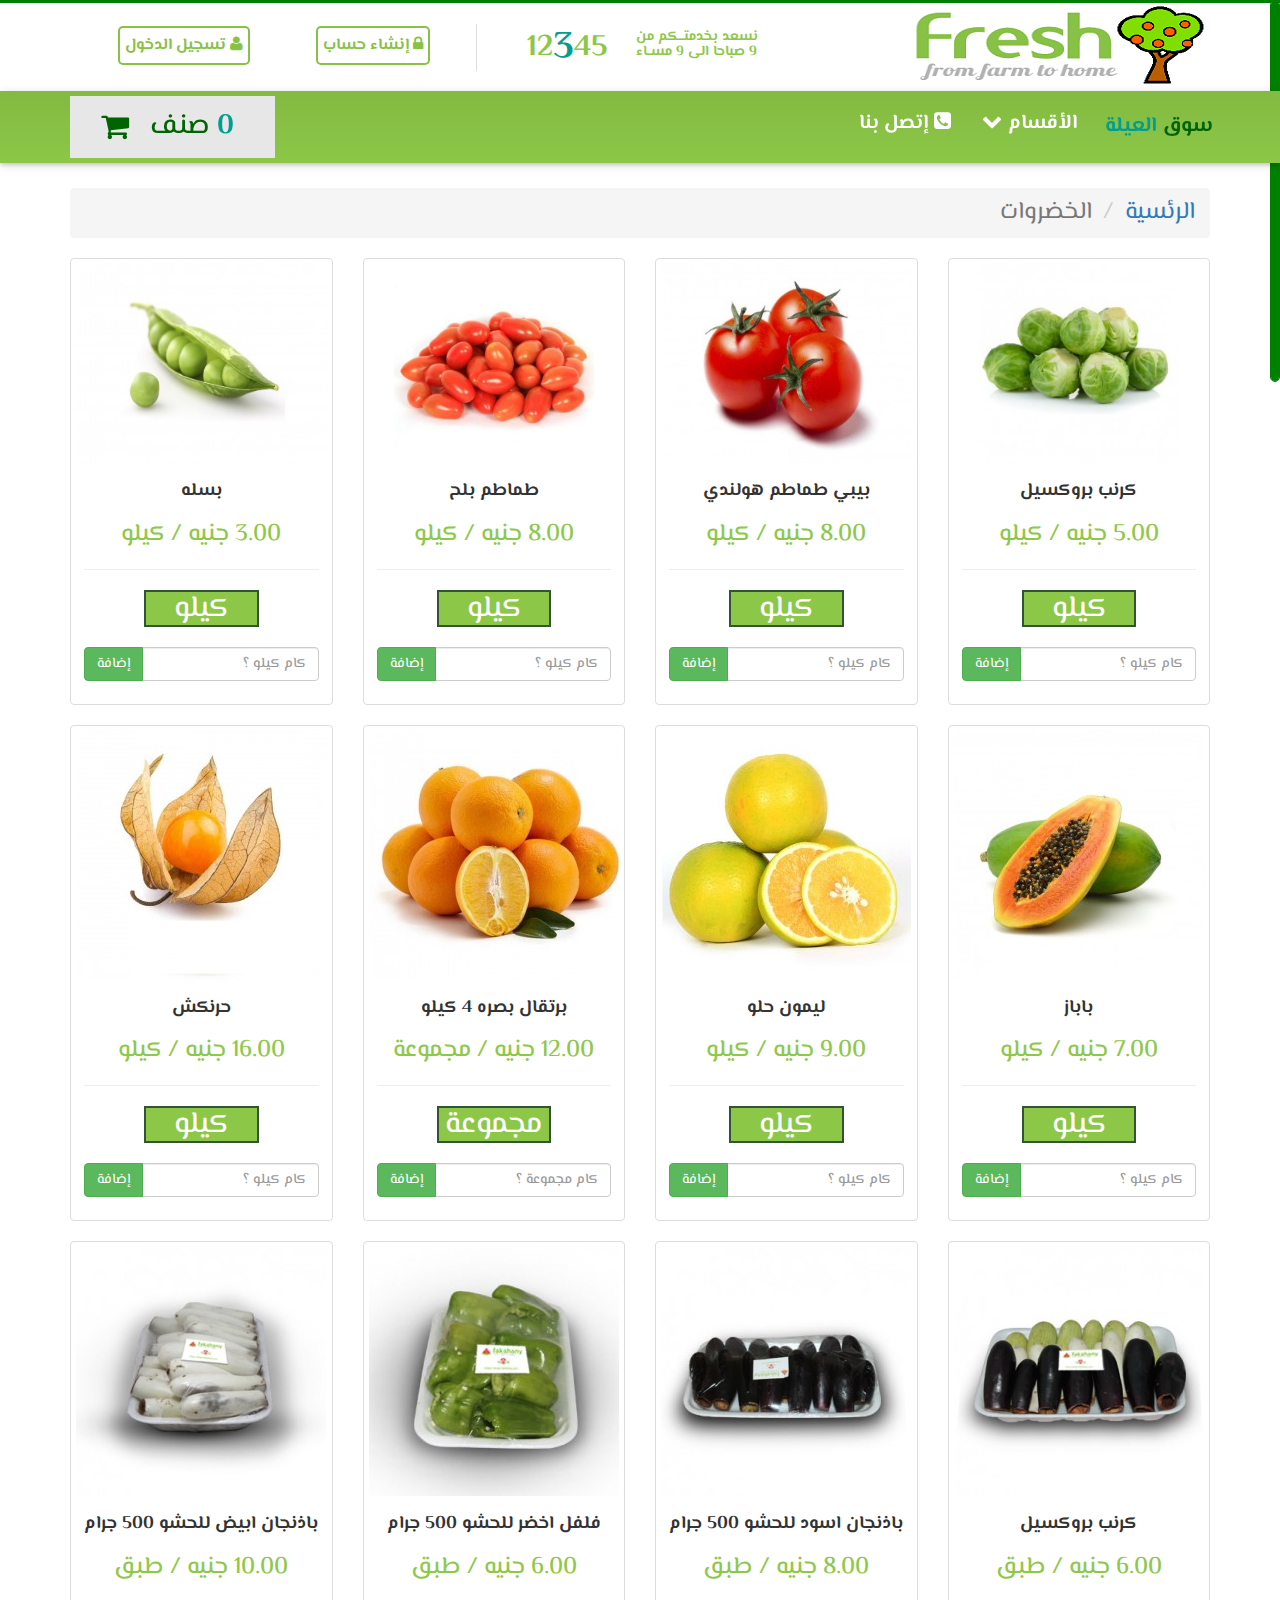
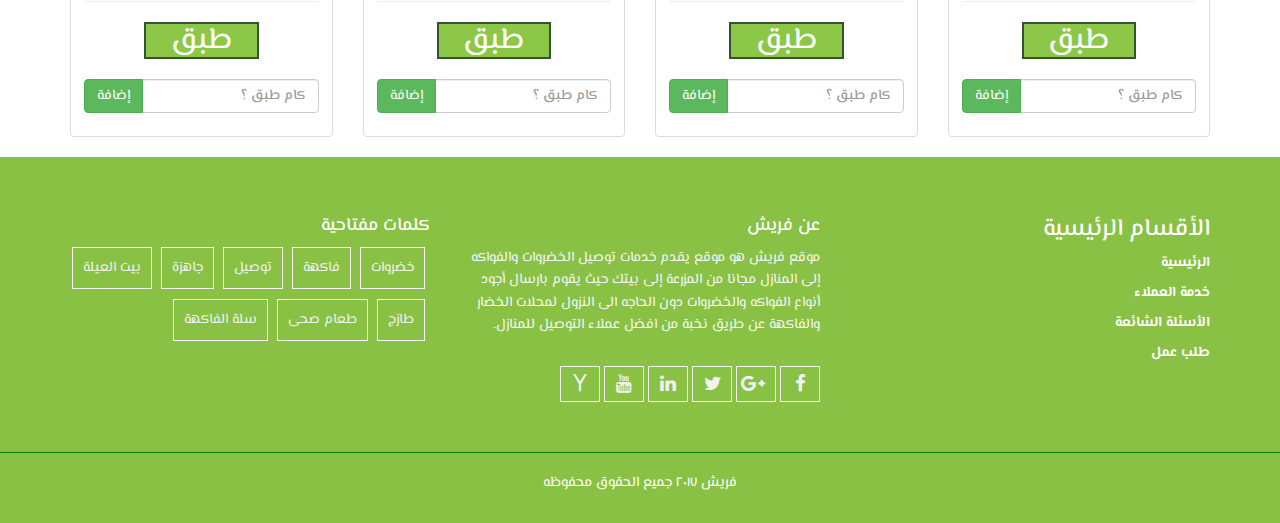
<file: vegetables.html>
<!DOCTYPE html>
<html lang="ar" dir="rtl">

<head>
    <meta charset="utf-8">
    <meta http-equiv="X-UA-Compatible" content="IE=edge">
    <meta name="viewport" content="width=device-width, initial-scale=1">
    <title>خضروات - فريش</title>
    <link href="images/apple.png" rel="icon">
    <link href="css/bootstrap.min.css" rel="stylesheet">
    <link href="css/bootstrap-rtl.css" rel="stylesheet">
    <link href="css/bootstrap-rtl.min.css" rel="stylesheet">
    <link href="css/font-awesome.min.css" rel="stylesheet">
    <link href="css/main.css" rel="stylesheet">
    <script src="js/modernizr-2.8.3-respond-1.4.2.min.js"></script>
    <!-- HTML5 shim and Respond.js for IE8 support of HTML5 elements and media queries -->
    <!--[if lt IE 9]>
          <script src="https://oss.maxcdn.com/html5shiv/3.7.2/html5shiv.min.js"></script>
          <script src="https://oss.maxcdn.com/respond/1.4.2/respond.min.js"></script>
    <![endif]-->
</head>

<body>
    <header class="main_header">
        <div class="container first_header">
            <div class="row">
                <div class="col-md-3 col-sm-6 col-xs-12">
                    <a href="index.html">
                        <img alt="فريش" src="images/logo.PNG" />
                    </a>
                </div>
                <div class="col-md-5 hidden-sm hidden-xs">
                    <div class="times">
                        <span class="description">نسعد بخدمتـــكم من 9 صباحا الى 9 مســاء</span>
                        <span class="phone">12<span>3</span>45</span>
                    </div>
                </div>
                <div class="col-md-4 col-sm-6 col-xs-12">

                    <div class="sign_in col-xs-4">
                        <div class="btn-group">
                            <a href="#" class="button"><i class="fa fa-lock" title="10002" aria-hidden="true"></i> إنشاء حساب</a>
                        </div>
                    </div>
                    <div class="sign_in col-xs-4">
                        <div class="btn-group">
                            <a href="#" class="button"><i class="fa fa-user" aria-hidden="true"></i> تسجيل الدخول</a>
                        </div>
                    </div>
                </div>
            </div>
        </div>
        <div class="second_header">
            <nav class="navbar navbar-default">
                <div class="container">
                    <!-- Brand and toggle get grouped for better mobile display -->
                    <div class="navbar-header">
                        <button type="button" class="navbar-toggle collapsed" data-toggle="collapse" data-target="#bs-example-navbar-collapse-1">
                            <span class="sr-only">Toggle navigation</span>
                            <span class="icon-bar"></span>
                            <span class="icon-bar"></span>
                            <span class="icon-bar"></span>
                        </button>
                        <a class="navbar-brand" href="#">سوق <span>العيلة</span></a>
                    </div>

                    <!-- Collect the nav links, forms, and other content for toggling -->
                    <div class="collapse navbar-collapse" id="bs-example-navbar-collapse-1">
                        <ul class="nav navbar-nav">
                            <li class="dropdown li">
                                <a href="#" class="dropdown-toggle" data-toggle="dropdown" role="button" aria-haspopup="true" aria-expanded="false"> الأقسام <i class="fa fa-chevron-down" aria-hidden="true"></i></a>
                                <ul class="dropdown-menu">
                                    <li><a href="offers.html"><i class="fa fa-shopping-bag" aria-hidden="true"></i> العروض</a></li>
                                    <li><a href="fruits.html"><i class="fa fa-apple" aria-hidden="true"></i> فواكه</a></li>
                                    <li><a href="vegetables.html"><i class="fa fa-lemon-o" aria-hidden="true"></i> حضروات</a></li>
                                    <li><a href="plates.html"><i class="fa fa-shopping-basket" aria-hidden="true"></i> خضروات جاهزة</a></li>
                                    <li><a href="basket.html"><i class="fa fa-shopping-basket" aria-hidden="true"></i> سلة الفواكه</a></li>
                                </ul>
                            </li>
                            <li class="li"><a href="#"><i class="fa fa-phone-square" aria-hidden="true"></i> إتصل بنا</a></li>
                        </ul>
                        <ul class="nav navbar-nav navbar-right">
                            <li class="active">
                                <a href="#">
                                    <div class="carts_tab clearfix">
                                        <div class="data">
                                            <h3 style="margin: 0"><span class="menu-cart-items-count">0</span> صنف </h3>
                                        </div>
                                        <div class="img"><i class="fa fa-shopping-cart" aria-hidden="true"></i></div>
                                    </div>
                                </a>
                            </li>
                        </ul>
                    </div>
                    <!-- /.navbar-collapse -->
                </div>
                <!-- /.container -->
            </nav>
        </div>
    </header>
    <!--=======================Products=========================-->
    <section class="container products">
        <ol class="breadcrumb">
            <li><a href="index.html">الرئسية</a></li>
            <li class="active">الخضروات</li>
        </ol>
        <div class="row">
            <div class="col-sm-6 col-md-3 col-xs-12">
                <div class="thumbnail">
                    <a href="#"><img src="images/vegetables/BrusselsCabbage.jpg" alt="Brussels Cabbage"></a>
                    <div class="caption text-center">
                        <h4>كرنب بروكسيل</h4>
                        <h3><span>5.00</span> جنيه / كيلو</h3>
                        <hr>
                        <h2 class="Quantity">كيلو</h2>
                        <h2>
                            <form>
                                <div class="input-group">
                                    <input type="text" class="form-control" placeholder="كام كيلو ؟">
                                    <span class="input-group-btn">
                                        <button class="btn btn-success" type="button">إضافة</button>
                                    </span>
                                </div>
                            </form>
                        </h2>
                    </div>
                </div>
            </div>
            <div class="col-sm-6 col-md-3 col-xs-12">
                <div class="thumbnail">
                    <a href="#"><img src="images/vegetables/DutchBabyTomatoes.jpg" alt="Baby Tomatoes"></a>
                    <div class="caption text-center">
                        <h4>بيبي طماطم هولندي</h4>
                        <h3><span>8.00</span> جنيه / كيلو</h3>
                        <hr>
                        <h2 class="Quantity">كيلو</h2>
                        <h2>
                            <form>
                                <div class="input-group">
                                    <input type="text" class="form-control" placeholder="كام كيلو ؟">
                                    <span class="input-group-btn">
                                        <button class="btn btn-success" type="button">إضافة</button>
                                    </span>
                                </div>
                            </form>
                        </h2>
                    </div>
                </div>
            </div>
            <div class="col-sm-6 col-md-3 col-xs-12">
                <div class="thumbnail">
                    <a href="#"><img src="images/vegetables/PlumTomato.jpg" alt="Plum Tomato"></a>
                    <div class="caption text-center">
                        <h4>طماطم بلح</h4>
                        <h3><span>8.00</span> جنيه / كيلو</h3>
                        <hr>
                        <h2 class="Quantity">كيلو</h2>
                        <h2>
                            <form>
                                <div class="input-group">
                                    <input type="text" class="form-control" placeholder="كام كيلو ؟">
                                    <span class="input-group-btn">
                                        <button class="btn btn-success" type="button">إضافة</button>
                                    </span>
                                </div>
                            </form>
                        </h2>
                    </div>
                </div>
            </div>
            <div class="col-sm-6 col-md-3 col-xs-12">
                <div class="thumbnail">
                    <a href="#"><img src="images/vegetables/Peas.jpg" alt="Peas"></a>
                    <div class="caption text-center">
                        <h4>بسله</h4>
                        <h3><span>3.00</span> جنيه / كيلو</h3>
                        <hr>
                        <h2 class="Quantity">كيلو</h2>
                        <h2>
                            <form>
                                <div class="input-group">
                                    <input type="text" class="form-control" placeholder="كام كيلو ؟">
                                    <span class="input-group-btn">
                                        <button class="btn btn-success" type="button">إضافة</button>
                                    </span>
                                </div>
                            </form>
                        </h2>
                    </div>
                </div>
            </div>
        </div>
        <div class="row">
            <div class="col-sm-6 col-md-3 col-xs-12">
                <div class="thumbnail">
                    <img src="images/fruits/Papaya.jpg" alt="Papaya">
                    <div class="caption text-center">
                        <h4>باباز</h4>
                        <h3><span>7.00</span> جنيه / كيلو</h3>
                        <hr>
                        <h2 class="Quantity">كيلو</h2>
                        <h2>
                            <form>
                                <div class="input-group">
                                    <input type="text" class="form-control" placeholder="كام كيلو ؟">
                                    <span class="input-group-btn">
                                        <button class="btn btn-success" type="button">إضافة</button>
                                    </span>
                                </div>
                            </form>
                        </h2>
                    </div>
                </div>
            </div>
            <div class="col-sm-6 col-md-3 col-xs-12">
                <div class="thumbnail">
                    <img src="images/fruits/SweetLemon.jpg" alt="Sweet Lemon">
                    <div class="caption text-center">
                        <h4>ليمون حلو</h4>
                        <h3><span>9.00</span> جنيه / كيلو</h3>
                        <hr>
                        <h2 class="Quantity">كيلو</h2>
                        <h2>
                            <form>
                                <div class="input-group">
                                    <input type="text" class="form-control" placeholder="كام كيلو ؟">
                                    <span class="input-group-btn">
                                        <button class="btn btn-success" type="button">إضافة</button>
                                    </span>
                                </div>
                            </form>
                        </h2>
                    </div>
                </div>
            </div>
            <div class="col-sm-6 col-md-3 col-xs-12">
                <div class="thumbnail">
                    <img src="images/fruits/Navelorange4KG.jpg" alt="Navel orange 4KG">
                    <div class="caption text-center">
                        <h4>برتقال بصره 4 كيلو</h4>
                        <h3><span>12.00</span> جنيه / مجموعة</h3>
                        <hr>
                        <h2 class="Quantity">مجموعة</h2>
                        <h2>
                            <form>
                                <div class="input-group">
                                    <input type="text" class="form-control" placeholder="كام مجموعة ؟">
                                    <span class="input-group-btn">
                                        <button class="btn btn-success" type="button">إضافة</button>
                                    </span>
                                </div>
                            </form>
                        </h2>
                    </div>
                </div>
            </div>
            <div class="col-sm-6 col-md-3 col-xs-12">
                <div class="thumbnail">
                    <img src="images/fruits/Physalis.jpg" alt="Physalis">
                    <div class="caption text-center">
                        <h4>حرنكش</h4>
                        <h3><span>16.00</span> جنيه / كيلو</h3>
                        <hr>
                        <h2 class="Quantity">كيلو</h2>
                        <h2>
                            <form>
                                <div class="input-group">
                                    <input type="text" class="form-control" placeholder="كام كيلو ؟">
                                    <span class="input-group-btn">
                                        <button class="btn btn-success" type="button">إضافة</button>
                                    </span>
                                </div>
                            </form>
                        </h2>
                    </div>
                </div>
            </div>
        </div>
        <div class="row">
            <div class="col-sm-6 col-md-3 col-xs-12">
                <div class="thumbnail">
                    <img src="images/plates/MahshiMix500G.jpg" alt="Mahshi Mix 500G">
                    <div class="caption text-center">
                        <h4>كرنب بروكسيل</h4>
                        <h3><span>6.00</span> جنيه / طبق</h3>
                        <hr>
                        <h2 class="Quantity">طبق</h2>
                        <h2>
                            <form>
                                <div class="input-group">
                                    <input type="text" class="form-control" placeholder="كام طبق ؟">
                                    <span class="input-group-btn">
                                        <button class="btn btn-success" type="button">إضافة</button>
                                    </span>
                                </div>
                            </form>
                        </h2>
                    </div>
                </div>
            </div>
            <div class="col-sm-6 col-md-3 col-xs-12">
                <div class="thumbnail">
                    <img src="images/plates/BlackEggplantForstuffing500G.jpg" alt="Black Egg plant For stuffing 500G">
                    <div class="caption text-center">
                        <h4>باذنجان اسود للحشو 500 جرام</h4>
                        <h3><span>8.00</span> جنيه / طبق</h3>
                        <hr>
                        <h2 class="Quantity">طبق</h2>
                        <h2>
                            <form>
                                <div class="input-group">
                                    <input type="text" class="form-control" placeholder="كام طبق ؟">
                                    <span class="input-group-btn">
                                        <button class="btn btn-success" type="button">إضافة</button>
                                    </span>
                                </div>
                            </form>
                        </h2>
                    </div>
                </div>
            </div>
            <div class="col-sm-6 col-md-3 col-xs-12">
                <div class="thumbnail">
                    <img src="images/plates/GreenPepperForStuffing500G.jpg" alt="Green Pepper For Stuffing 500G">
                    <div class="caption text-center">
                        <h4>فلفل اخضر للحشو 500 جرام</h4>
                        <h3><span>6.00</span> جنيه / طبق</h3>
                        <hr>
                        <h2 class="Quantity">طبق</h2>
                        <h2>
                            <form>
                                <div class="input-group">
                                    <input type="text" class="form-control" placeholder="كام طبق ؟">
                                    <span class="input-group-btn">
                                        <button class="btn btn-success" type="button">إضافة</button>
                                    </span>
                                </div>
                            </form>
                        </h2>
                    </div>
                </div>
            </div>
            <div class="col-sm-6 col-md-3 col-xs-12">
                <div class="thumbnail">
                    <img src="images/plates/whiteEggplantForStuffing500G.jpg" alt="white Egg plant For Stuffing 500G">
                    <div class="caption text-center">
                        <h4>باذنجان ابيض للحشو 500 جرام</h4>
                        <h3><span>10.00</span> جنيه / طبق</h3>
                        <hr>
                        <h2 class="Quantity">طبق</h2>
                        <h2>
                            <form>
                                <div class="input-group">
                                    <input type="text" class="form-control" placeholder="كام طبق ؟">
                                    <span class="input-group-btn">
                                        <button class="btn btn-success" type="button">إضافة</button>
                                    </span>
                                </div>
                            </form>
                        </h2>
                    </div>
                </div>
            </div>
        </div>
    </section>

    <footer>
        <div class="container">
            <div class="row">
                <div class="col-md-4 col-sm-4 col-xs-12 depts">
                    <h3>الأقسام الرئيسية</h3>
                    <p><a href="#">الرئيسية</a></p>
                    <p><a href="#">خدمة العملاء</a></p>
                    <p><a href="#">الأسئلة الشائعة</a></p>
                    <p><a href="#">طلب عمل</a></p>
                </div>
                <div class="col-md-4 col-sm-4 col-xs-12 col">
                    <h2>عن فريش</h2>
                    <p>موقع فريش هو موقع يقدم خدمات توصيل الخضروات والفواكه إلى المنازل مجانا من المزرعة إلى بيتك حيث يقوم بارسال أجود أنواع الفواكه والخضروات دون الحاجه الى النزول لمحلات الخضار والفاكهة عن طريق نخبة من افضل عملاء التوصيل للمنازل.</p>
                    <i class="fa fa-facebook fa-lg fa-fw"></i>
                    <i class="fa fa-google-plus fa-lg fa-fw"></i>
                    <i class="fa fa-twitter fa-lg fa-fw"></i>
                    <i class="fa fa-linkedin fa-lg fa-fw"></i>
                    <i class="fa fa-youtube fa-lg fa-fw"></i>
                    <i class="fa fa-yahoo fa-lg fa-fw"></i>

                </div>
                <div class="col-md-4 col-sm-4 col-xs-12 col tags">
                    <h2>كلمات مفتاحية</h2>
                    <span>خضروات</span>
                    <span>فاكهة</span>
                    <span>توصيل</span>
                    <span>جاهزة</span>
                    <span>بيت العيلة</span>
                    <span>طازج</span>
                    <span>طعام صحى</span>
                    <span>سلة الفاكهة</span>
                </div>
            </div>
        </div>
        <div class="copyright">
            <div class="container">
                <div class="row text-center">
                    <div class="col-xs-12">
                        <p>فريش ٢٠١٧ جميع الحقوق محفوظه</p>
                    </div>
                </div>
            </div>
        </div>
    </footer>

    <script src="js/jquery-1.12.4.min.js"></script>
    <script src="js/bootstrap.min.js"></script>
    <script src="js/jquery.nicescroll.min.js"></script>
    <script src="js/main.js"></script>
</body>

</html>
</file>
<file: css/main.css>
@charset "UTF-8";
/* start global styles */
@import url('https://fonts.googleapis.com/css?family=El+Messiri');
*{
    font-family: 'El Messiri', sans-serif;
}

body {
    color: #8cc747;
}
article,
aside,
details,
figcaption,
figure,
footer,
header,
hgroup,
main,
menu,
nav,
section,
summary {
  display: block;
}
a {
    cursor: pointer;
    text-decoration: none;
}

/***************Header*********************/

.main_header {
    border-top: 3px solid green;
}

.first_header .times {
    float: left;
    padding: 16px;
}

.first_header .times .description {
    width: 125px !important;
    display: inline-block;
    margin-left: 5px;
    text-align: left;
    line-height: 1.1;
    font-weight: bold;
}

.first_header .times .phone {
    font-size: 30px;
    font-weight: bold;
    border-left: 1px solid #ddd;
    padding-left: 50px;
    padding-right: 20px;
}

.first_header .times .phone span {
    color: #019e91;
    font-size: 38px;
    position: relative;
    top: 2px;
}

.first_header .sign_in {
    color: dimgray;
    float: right;
    width: 50%;
    text-align: right;
    padding: 32px 0px;
    font-size: 16px;
    font-weight: bold;
}

.first_header .sign_in a {
    color: #87C145;
    font-size: 16px;
    cursor: pointer;
    text-decoration: none;
    padding: 5px;
    border: 2px solid #87C145;
    border-radius: 5px;
    transition: all 1s ease-in-out;
}

.first_header .sign_in a:hover {
    color: white;
    background-color: green;
    border: 2px solid darkgreen;
    transition: all 1s ease-in-out;
}

/*************Navbar************/

.navbar {
    border-radius: 0;
    margin-bottom: 0;
    background-color: #FFF;
    padding: 5px 0;
    border: none;
    font-weight: bold;
    letter-spacing: 1px;
    margin-bottom: 0;
    box-shadow: 0 2px 4px 0 rgba(0, 0, 0, 0.16), 0 2px 10px 0 rgba(0, 0, 0, 0.12);
    z-index: 5
}

.navbar .container {
    margin-right: auto;
    margin-left: auto;
    padding-left: 15px;
    padding-right: 15px;
}

.navbar-default {
    background: -webkit-linear-gradient(#83BA42, #8CC747);
}

.navbar-default .navbar-nav > li > a {
    color: white;
    font-size: 20px;
}

.navbar > .container .navbar-brand {
    color: darkgreen;
    font-weight: bold;
    letter-spacing: 1.4px;
    padding: 20px 12px;
    font-size: 1.5em;
}
.navbar > .container .navbar-brand span {
    color: #019E91;
}


.navbar-default .navbar-nav > .li > a:hover,
.navbar-default .navbar-nav > .li > a:focus {
    transition: all .5s ease-in-out;
    background-color: #80DF00;
    border-radius: 10px;
}

/***************Search button*****************/

/****************Shopping cart*****************/

.carts_tab {
    margin: 0;
    text-align: center;
}

.carts_tab .data {
    float: right;
    width: 110px;
    text-align: left;
}

.carts_tab .data h3 {
    font-size: 28px;
    color: darkgreen;
    margin: 0px;
}
.carts_tab .data span{
    color: #019e91;
    font-weight: bold;
}

.carts_tab .img {
    float: right;
    margin-right: 5px;
    width: 60px;
}

.carts_tab .img .fa {
    font-size: 30px;
    color: darkgreen;
}

/********************************/
/* To mantain the navbar at the top once it is affixed */
.affix {
    top: 0;
    width: 100%;
  }

/* Padding for a smoth affix */
.affix + .container-fluid {
  padding-top: 72px;
}
/* Dropdown Menu */

.dropdown-menu {
    background: #87C044;
    border-top: 3px solid darkgreen;
    border-bottom: 3px solid darkgreen;
    min-width: 250px;
    right: 0;
    left: auto;
}

.dropdown-menu > li > a {
    color: #fff;
    padding:15px 20px;
    font-weight: bold;
    font-size: 20px;
    -webkit-transition: padding 0.5s ease;
    -moz-transition: padding 0.5s ease;
    -o-transition: padding 0.5s ease;
    transition: padding 0.5s ease;
}

.dropdown-menu > li > a:hover,
.dropdown-menu > li > a:focus {
    background: darkgreen;
    color: #fff;
    padding-right: 30px;
}

.dropdown-menu .divider {
    background-color: #3498db;
}
/***********************Slider****************************/
/* Carousel base class */
.carousel-caption{
	background:rgba(3,3,3,0.1);
	border-radius:10px;
	padding-right:20px;
	padding-left:20px;
	color: black;
    z-index: 10;
    position: absolute;
    top: 150px;
    bottom:150px;
    line-height: 4 
}
.carousel-caption h1{
	font-weight:bold;
    color: #fff;
}

.carousel-indicators{
	bottom:0;
    z-index: 4
}

.carousel-indicators li{
	height:15px;
	width:15px;
	border: 1px solid green;
}

.carousel-indicators .active {
	height:17px;
	width:17px;
	background-color:darkgreen;
}
/* Declare heights because of positioning of img element */
.carousel .item {
    height: 500px;
    background-color: #777;
}
.carousel-inner > .item > img {
    position: absolute;
    top: 0;
    left: 0;
    min-width: 100%;
    height: 100%;
}
/***********************Products************************/
.products .dept_title h2 {
    font-size: 32px;
    color: rgb(237, 28, 38);
    color: #3489bd;
    margin: 25px 0px;
    border: 2px solid #3489db;
    width: 120px;
    text-align: center;
    border-radius: 10px;
    padding: 5px;
}
.products .dept_title h3 {
    text-align: left !important;
    margin: 25px 0px;
}
.products .dept_title h3 a {
    font-size: 26px;
    color: rgb(180, 180, 180);
    cursor: pointer;
    text-decoration: none;
}
.thumbnail{
    min-height: 350px;
}
.thumbnail:hover{
    box-shadow: 0 2px 4px 0 rgba(0, 0, 0, 0.16), 0 2px 10px 0 rgba(0, 0, 0, 0.12);
    transition: all .5s ease-in-out;
}
.thumbnail a img{
    height: 200px
}
.thumbnail .caption h4{
    font-weight: bold
}
.thumbnail .caption h3{
    color: #8EC84B;
}
.thumbnail .caption p a{
    font-weight: bolder;
    font-size: 18px;    
}
.thumbnail .caption p span{
    width: 25px;
    text-align: center;
    font-size: 26px;
    font-weight: bold;
    padding-left: 20px;
    padding-right: 20px;
}
.thumbnail .caption .Quantity{
    background-color: #8cc747;
    text-align: center;
    margin-left: 60px;
    margin-right: 60px;
    border: 2px solid #335335;
    color: #fff;
}
.breadcrumb{
    text-align: right;
    font-size: 24px;
    margin-top: 25px;
}
/*********************Footer************************/
/*************************************/
/* Start Footer */
footer{
    background-color: #88C144;
    color: #6c6c6c;
    padding: 40px 0 0 0;
    overflow: hidden
}
footer .col h2{
    color: #fff;
    font-size: 18px
}
footer .col p{
    margin-bottom: 30px;
    line-height: 1.6;
    color: #f6f6f6;
}
footer .col i {
    display: inline-block;
    color: #f2f2f2;
    border: 1px solid #f2f2f2;
    width: 40px;
    padding: 10px;
    transition: all 1s ease-in-out;
}
footer .col i.fa-google-plus:hover{
    background-color: red;
    color: #fff;
}
footer .col i.fa-facebook:hover{
    color: #fff;
    background-color: #3489db;
}
footer .depts h3{
    color: white;
}
footer .depts p a{
    color: white;
    text-decoration: none;
    font-weight: bold;
    letter-spacing: 1.5px;
}
footer .depts p a:hover{
    color: #3489db;
    transition: all 1s ease;
}
footer .tags span {
    display: inline-block;
    color: #f1f1f1;
    border: 1px solid #fff;
    padding: 10px;
    margin-right: 5px;
    margin-bottom: 10px;
}
footer .copyright{
    margin-top: 50px;
    margin-bottom: 20px;
    padding-top: 20px;
    border-top: 1px solid green;
    text-align: center;
    color: white
}
/* End Footer */

/* login page*/
.login-card {
    border: 1px solid #ccc;
    border-radius: 5px;
    padding: 20px;
    margin: 20px;
    box-shadow: 1px 4px 8px rgba(136, 193, 68, 0.38);
}
.login-input-row {
    display: flex;
    justify-content: center;
    align-items: center;
}

/* basket page*/
.table>tbody>tr>td, .table>tbody>tr>th, .table>tfoot>tr>td, .table>tfoot>tr>th, .table>thead>tr>td, .table>thead>tr>th {
    vertical-align: middle !important;
}
.mb-0 {
    margin-bottom: 0px !important;
}
</file>
